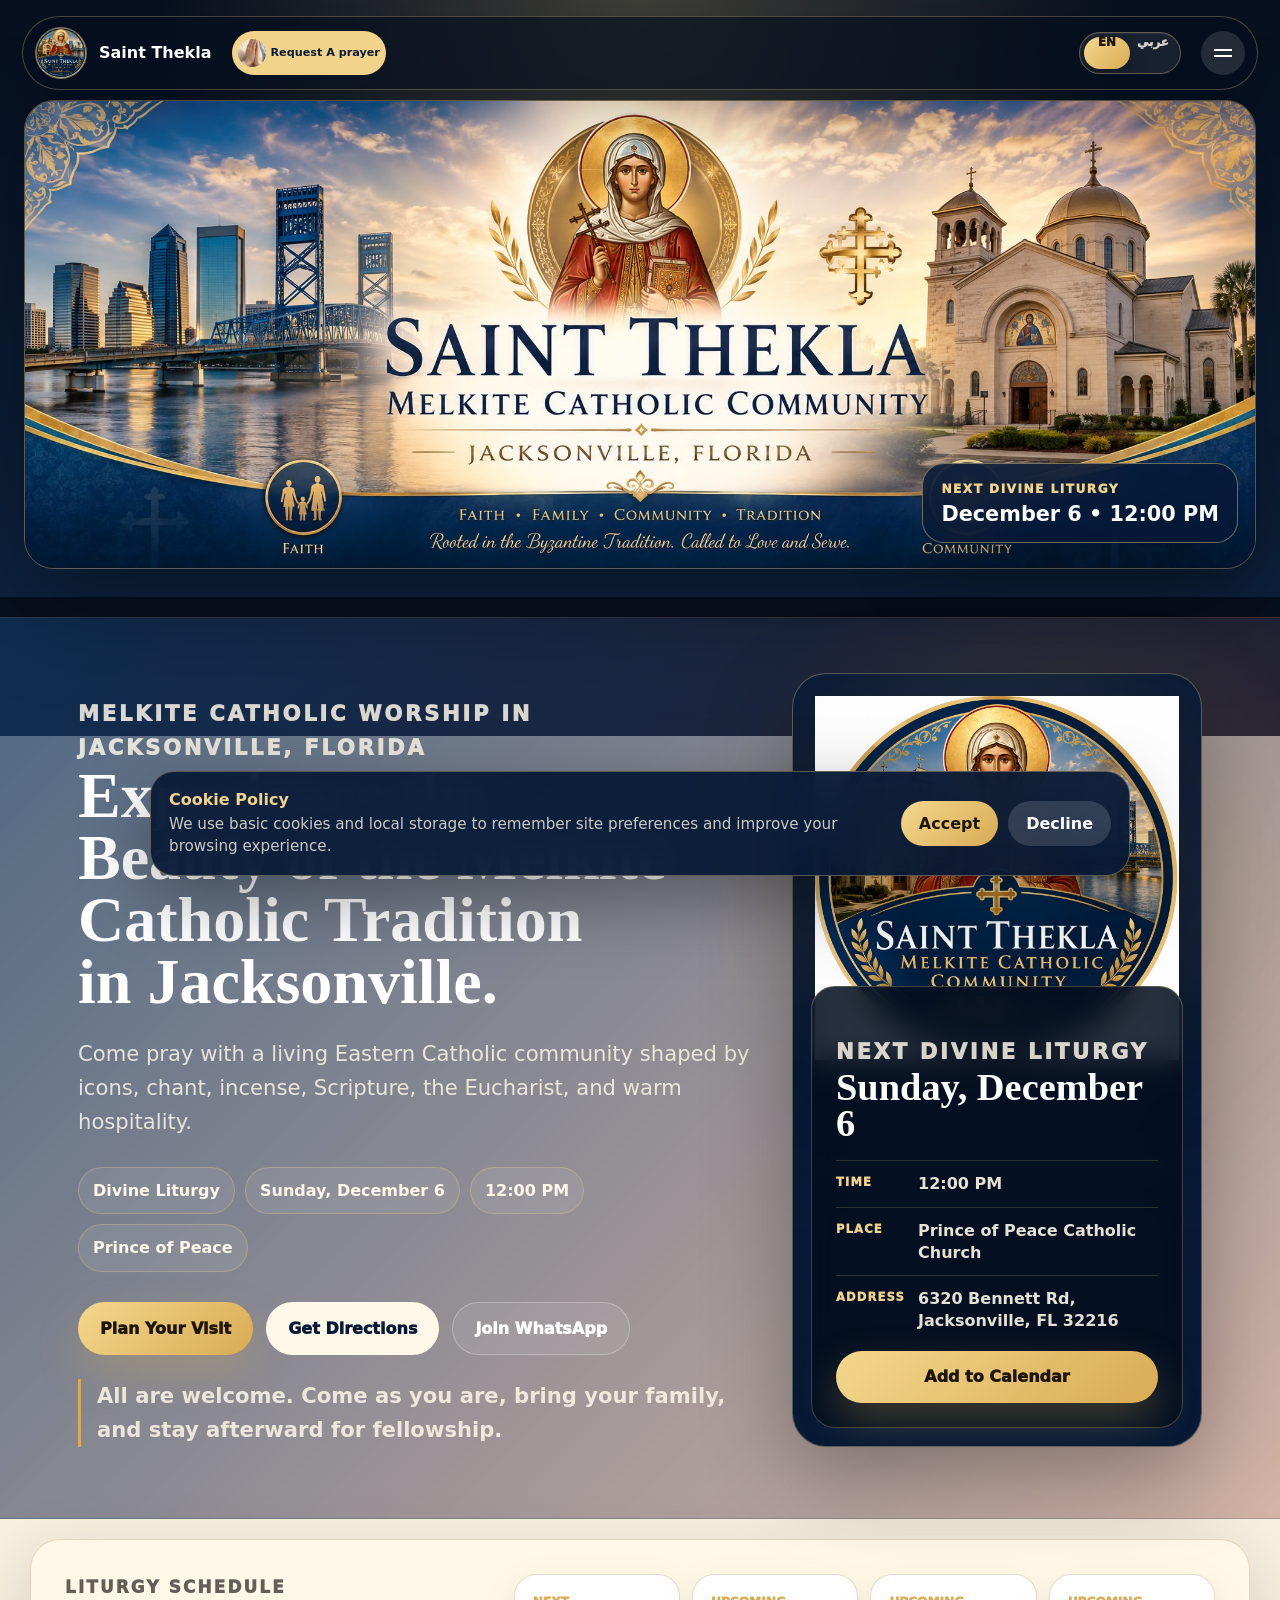
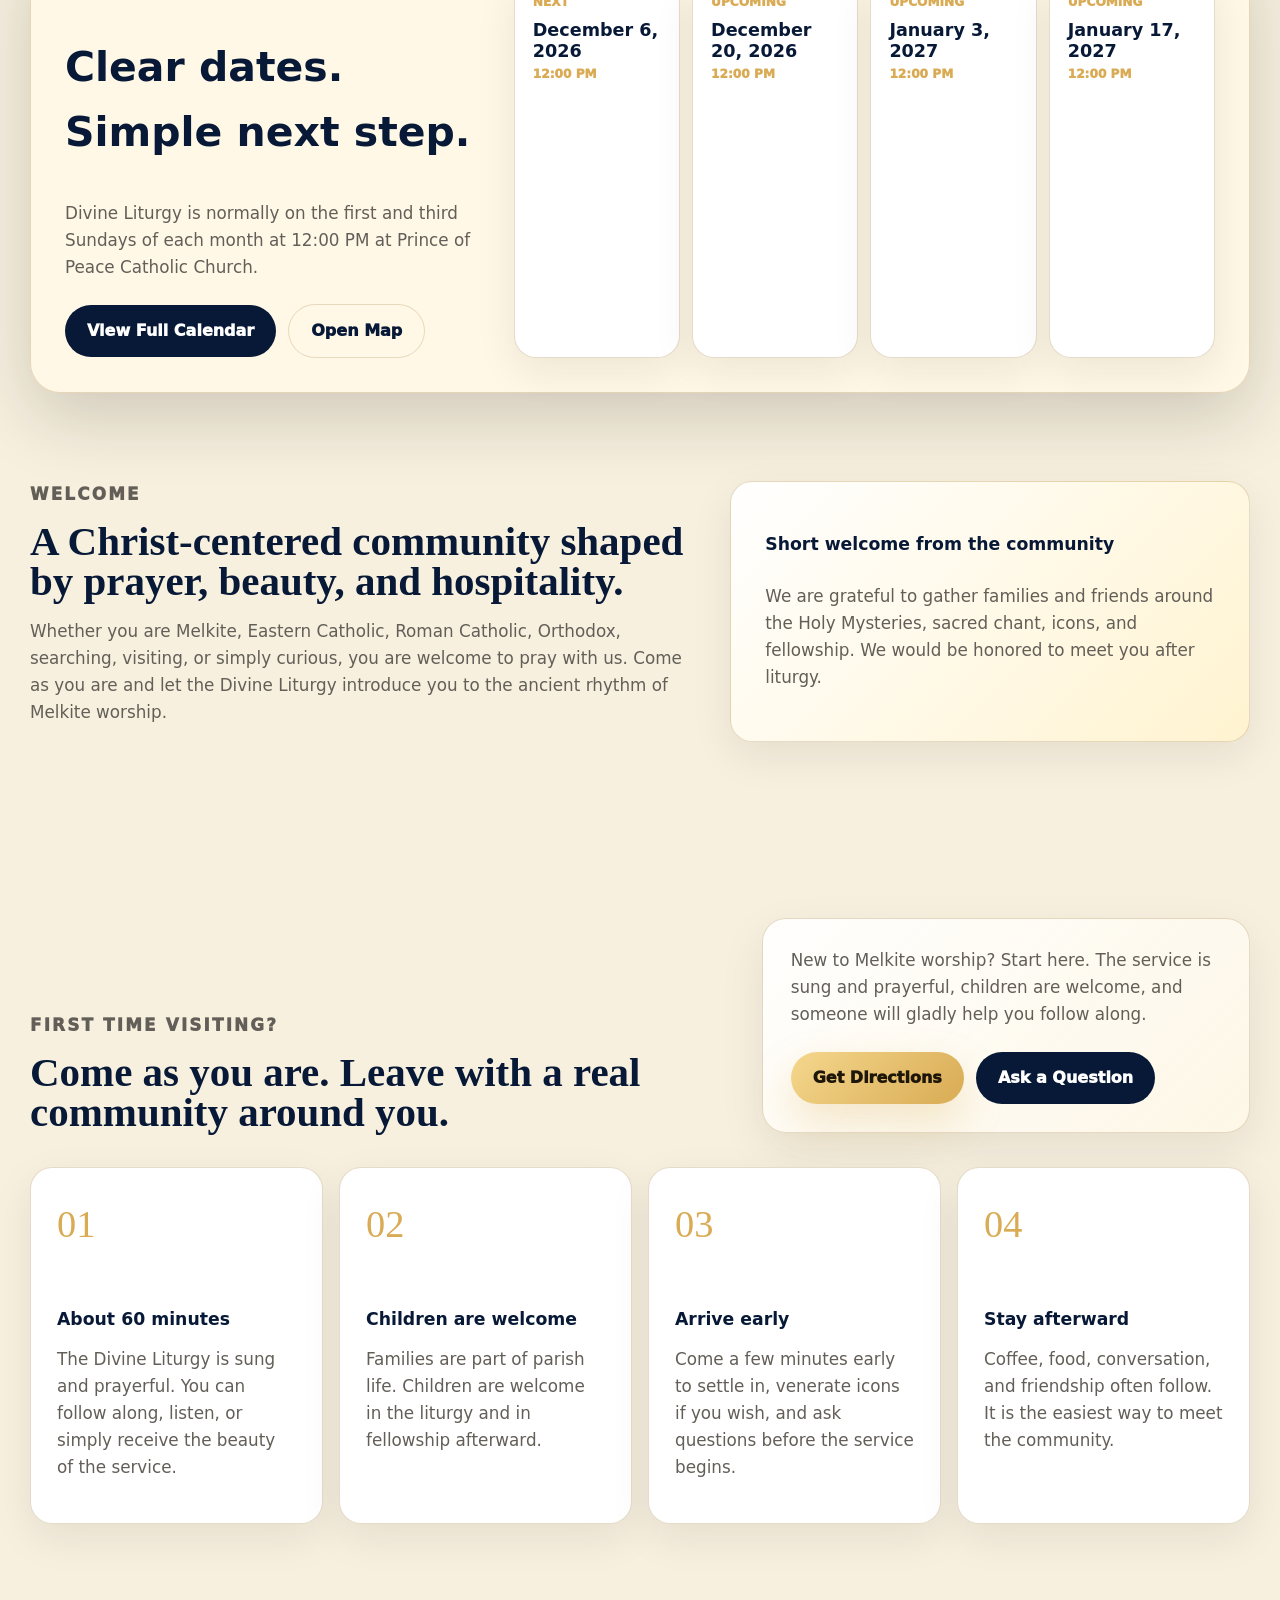
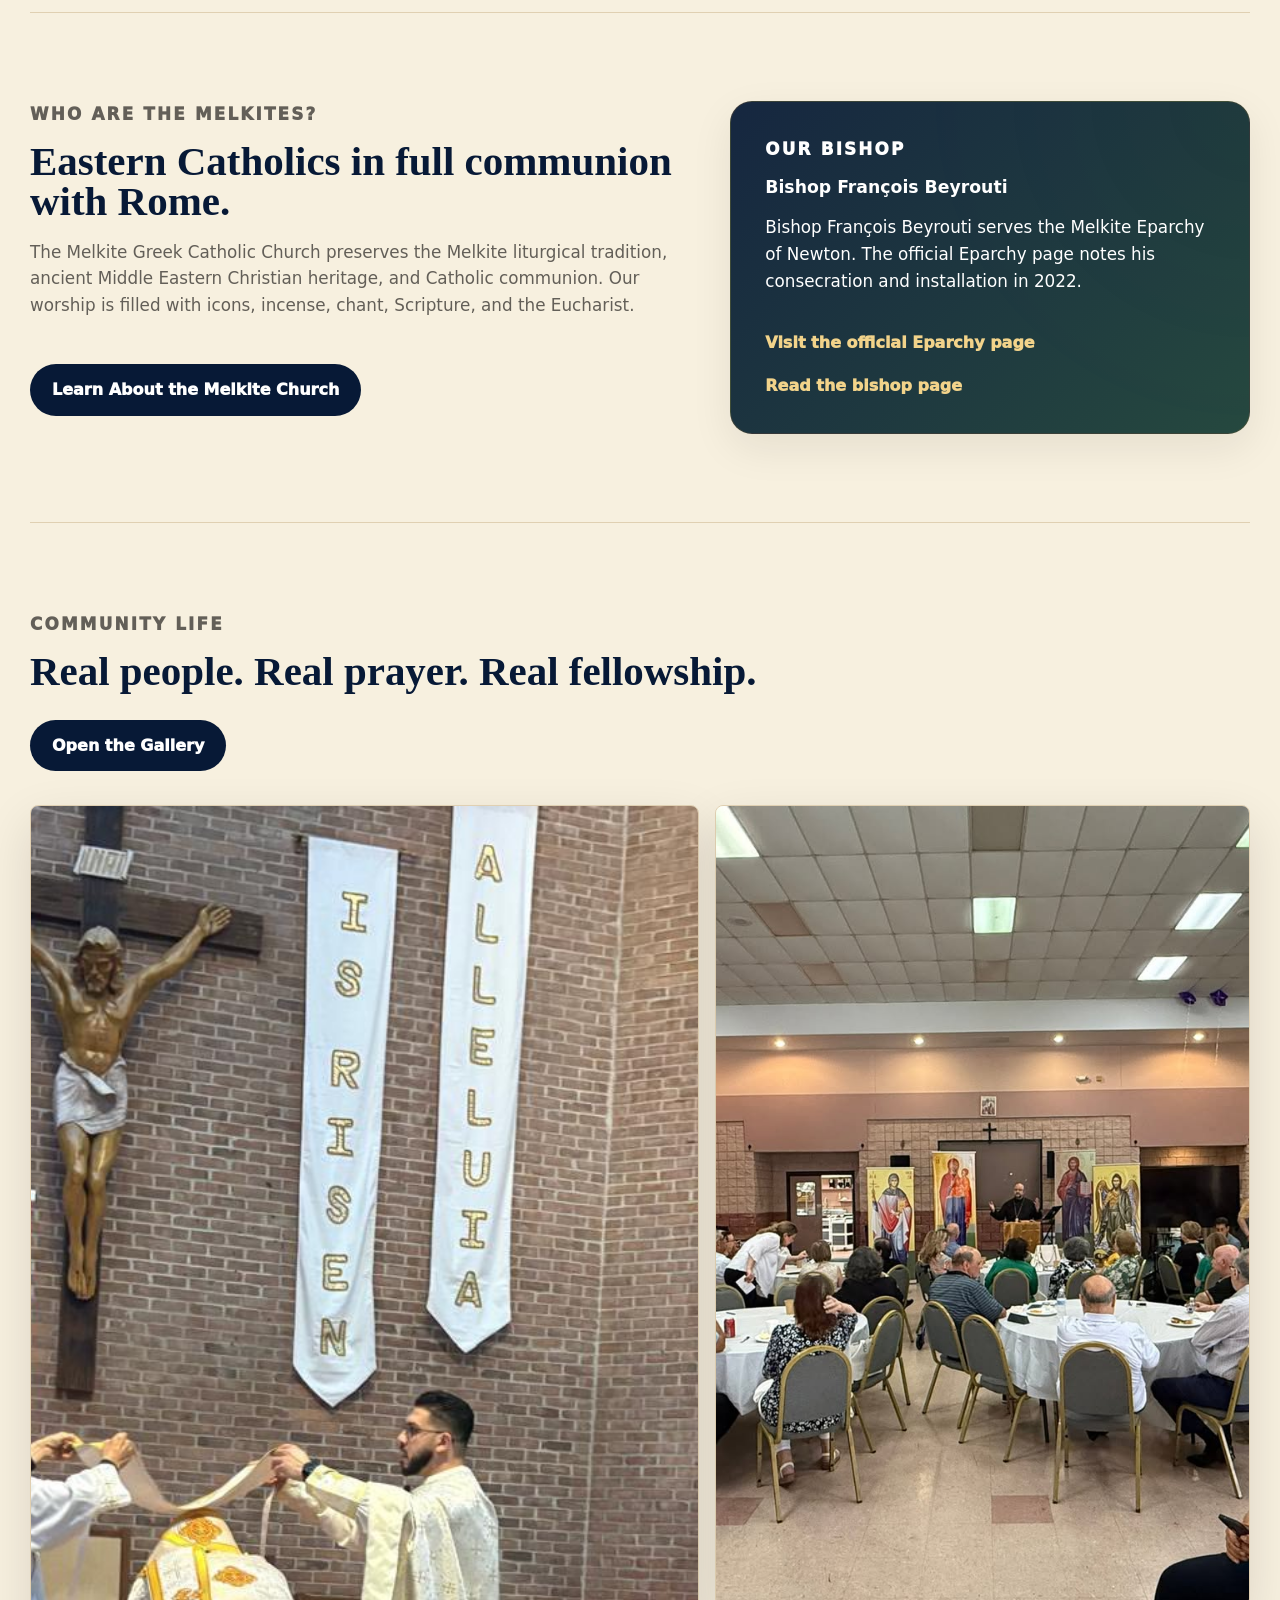
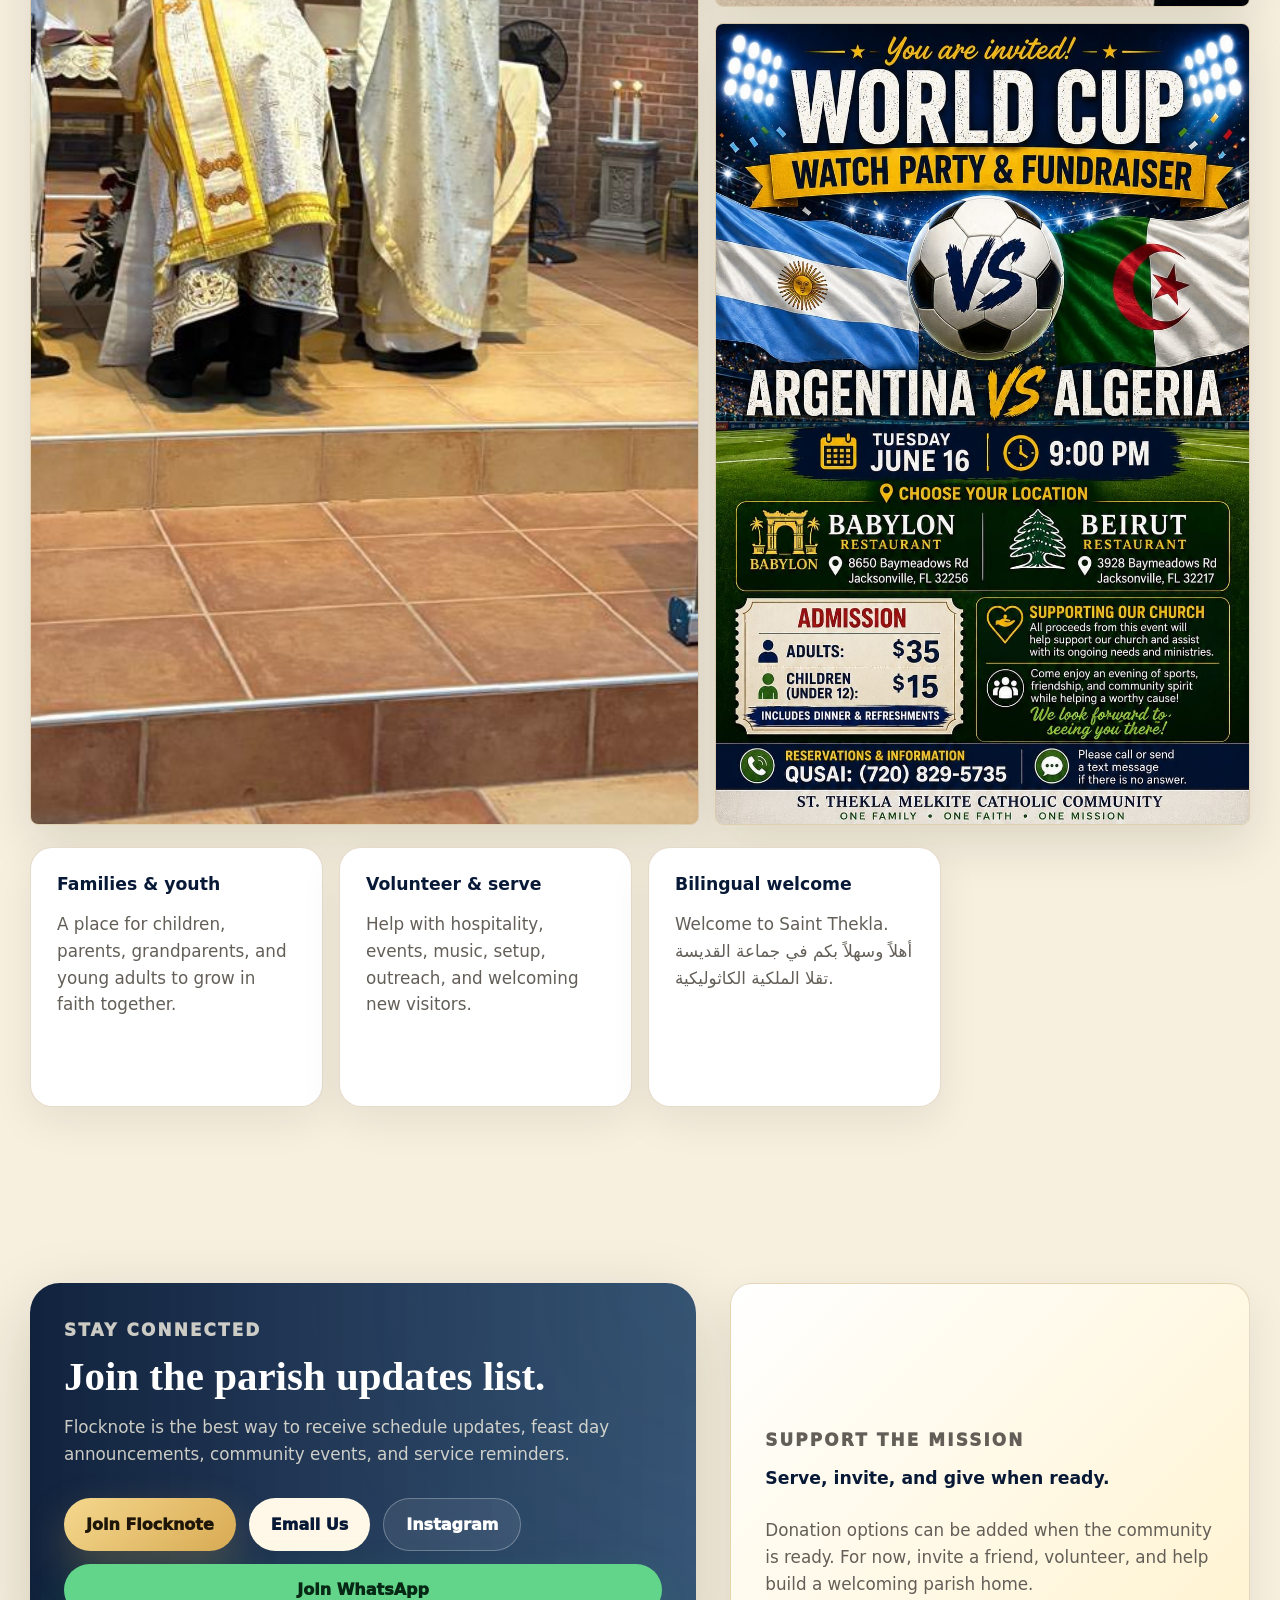
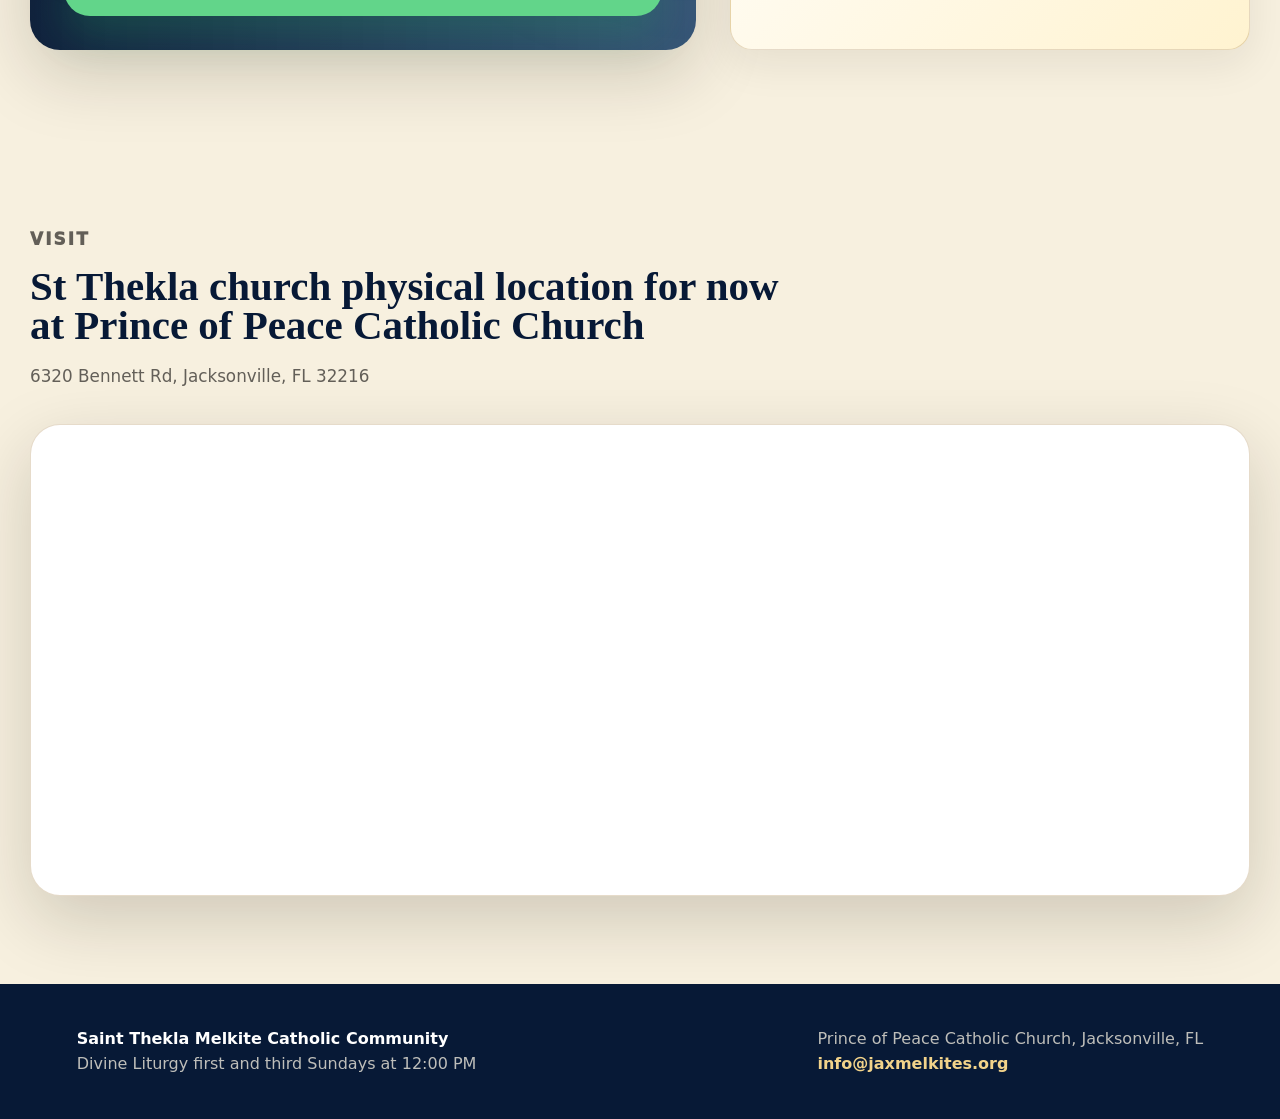
<file: index.html>
<!doctype html>
<html lang="en">
  <head>
    <meta charset="UTF-8" />
    <meta name="viewport" content="width=device-width, initial-scale=1.0" />
    <title>Saint Thekla Melkite Catholic Community | Melkite Catholic Church in Jacksonville, FL</title>
    <meta
      name="description"
      content="Saint Thekla Melkite Catholic Community is a Melkite Catholic community in Jacksonville, Florida. Join Divine Liturgy on the first and third Sundays of each month at 12:00 PM."
    />
    <link rel="icon" type="image/jpeg" href="./assets/hero-emblem.jpg?v=4" />
    <link rel="apple-touch-icon" href="./assets/hero-emblem.jpg?v=4" />
    <link rel="stylesheet" href="./styles.css" />
  </head>
  <body>
    <header class="site-header" data-header>
      <a class="brand" href="#home" aria-label="Saint Thekla Melkite Catholic Community home">
        <img src="./assets/hero-emblem.jpg" alt="Saint Thekla Melkite Catholic Community emblem" />
        <span>Saint Thekla</span>
      </a>
      <a class="prayer-link" href="/requestprayer" aria-label="Request A prayer" title="Request A prayer">
        <img class="prayer-link-image" src="./assets/prayer-hands.jpeg" alt="" width="36" height="36" />
        <span class="prayer-link-label">Request A prayer</span>
      </a>
      <button class="menu-toggle" type="button" aria-label="Open navigation" aria-expanded="false" data-menu-toggle>
        <span></span>
        <span></span>
      </button>
      <nav class="main-nav" data-nav>
        <a href="./calendar.html">Calendar</a>
        <a href="#first-time">First Time?</a>
        <a href="./bulletins.html">Bulletins</a>
        <a href="./bishop.html">Bishop</a>
        <a href="./gallery.html">Gallery</a>
        <a href="#connect">Connect</a>
        <a href="#visit">Visit</a>
        <a
          class="whatsapp-link"
          href="https://chat.whatsapp.com/I6FyS9nunFM1bxBYqRGiij"
          target="_blank"
          rel="noopener noreferrer"
          aria-label="Join our WhatsApp community"
        >Join WhatsApp</a>
      </nav>
    </header>

    <main id="home">
      <section class="top-banner cinematic-banner" aria-label="Saint Thekla Melkite Catholic Community banner">
        <img src="./assets/header-banner.jpg" alt="Saint Thekla Melkite Catholic Community in Jacksonville, Florida" />
        <div class="banner-callout" aria-label="Next Divine Liturgy">
          <span data-next-liturgy-label>Next Divine Liturgy</span>
          <strong data-next-liturgy-short>August 2 • 12:00 PM</strong>
        </div>
      </section>

      <section class="hero cinematic-hero">
        <div class="hero-copy">
          <p class="eyebrow">Melkite Catholic worship in Jacksonville, Florida</p>
          <h1>Experience the Beauty of the Melkite Catholic Tradition in Jacksonville.</h1>
          <p>
            Come pray with a living Eastern Catholic community shaped by icons, chant, incense, Scripture, the Eucharist, and warm hospitality.
          </p>
          <div class="quick-facts" aria-label="Divine Liturgy quick facts">
            <span>Divine Liturgy</span>
            <span data-next-liturgy-day>Sunday, August 2</span>
            <span>12:00 PM</span>
            <span>Prince of Peace</span>
          </div>
          <div class="hero-actions">
            <a class="button primary" href="#first-time">Plan Your Visit</a>
            <a class="button light" href="https://www.google.com/maps/search/?api=1&query=Prince%20of%20Peace%20Catholic%20Church%206320%20Bennett%20Rd%20Jacksonville%20FL%2032216" target="_blank" rel="noopener noreferrer">Get Directions</a>
            <a class="button outline" href="https://chat.whatsapp.com/I6FyS9nunFM1bxBYqRGiij" target="_blank" rel="noopener noreferrer">Join WhatsApp</a>
          </div>
          <p class="hero-assurance">All are welcome. Come as you are, bring your family, and stay afterward for fellowship.</p>
        </div>
        <aside class="hero-spotlight" aria-label="Next Divine Liturgy details">
          <img src="./assets/hero-emblem.jpg" alt="Saint Thekla Melkite Catholic Community icon emblem" />
          <div class="next-liturgy-card">
            <p class="eyebrow">Next Divine Liturgy</p>
            <h2 data-next-liturgy-day>Sunday, August 2</h2>
            <dl>
              <div>
                <dt>Time</dt>
                <dd>12:00 PM</dd>
              </div>
              <div>
                <dt>Place</dt>
                <dd>Prince of Peace Catholic Church</dd>
              </div>
              <div>
                <dt>Address</dt>
                <dd>6320 Bennett Rd, Jacksonville, FL 32216</dd>
              </div>
            </dl>
            <a class="button primary" data-next-liturgy-calendar href="https://calendar.google.com/calendar/render?action=TEMPLATE&text=Saint%20Thekla%20Divine%20Liturgy&dates=20260802T120000/20260802T130000&ctz=America%2FNew_York&details=Melkite%20Catholic%20Divine%20Liturgy%20with%20Saint%20Thekla%20Melkite%20Catholic%20Community.&location=Prince%20of%20Peace%20Catholic%20Church%2C%206320%20Bennett%20Rd%2C%20Jacksonville%2C%20FL%2032216" target="_blank" rel="noopener noreferrer">Add to Calendar</a>
          </div>
        </aside>
      </section>

      <section class="schedule-card" id="schedule">
        <div>
          <p class="eyebrow">Liturgy Schedule</p>
          <h2>Clear dates. Simple next step.</h2>
          <p>Divine Liturgy is normally on the first and third Sundays of each month at 12:00 PM at Prince of Peace Catholic Church.</p>
          <div class="schedule-actions">
            <a class="button dark compact-button" href="./calendar.html">View Full Calendar</a>
            <a class="button cream compact-button" href="https://www.google.com/maps/search/?api=1&query=Prince%20of%20Peace%20Catholic%20Church%206320%20Bennett%20Rd%20Jacksonville%20FL%2032216" target="_blank" rel="noopener noreferrer">Open Map</a>
          </div>
        </div>
        <div class="date-list" data-upcoming-liturgies data-count="4" aria-label="Upcoming Divine Liturgy dates">
          <article>
            <span>Next</span>
            <strong>August 2, 2026</strong>
            <small>12:00 PM</small>
          </article>
          <article>
            <span>Upcoming</span>
            <strong>August 16, 2026</strong>
            <small>12:00 PM</small>
          </article>
          <article>
            <span>Upcoming</span>
            <strong>September 6, 2026</strong>
            <small>12:00 PM</small>
          </article>
          <article>
            <span>Upcoming</span>
            <strong>September 20, 2026</strong>
            <small>12:00 PM</small>
          </article>
        </div>
      </section>

      <section class="welcome-section">
        <div class="section-copy">
          <p class="eyebrow">Welcome</p>
          <h2>A Christ-centered community shaped by prayer, beauty, and hospitality.</h2>
          <p>
            Whether you are Melkite, Eastern Catholic, Roman Catholic, Orthodox, searching, visiting, or simply curious, you are welcome to pray with us. Come as you are and let the Divine Liturgy introduce you to the ancient rhythm of Melkite worship.
          </p>
        </div>
        <div class="welcome-note">
          <h3>Short welcome from the community</h3>
          <p>
            We are grateful to gather families and friends around the Holy Mysteries, sacred chant, icons, and fellowship. We would be honored to meet you after liturgy.
          </p>
        </div>
      </section>

      <section class="first-time" id="first-time">
        <div class="first-time-lead">
          <div class="section-heading">
            <p class="eyebrow">First Time Visiting?</p>
            <h2>Come as you are. Leave with a real community around you.</h2>
          </div>
          <div class="visitor-path">
            <p>New to Melkite worship? Start here. The service is sung and prayerful, children are welcome, and someone will gladly help you follow along.</p>
            <div class="visitor-actions">
              <a class="button primary" href="https://www.google.com/maps/search/?api=1&query=Prince%20of%20Peace%20Catholic%20Church%206320%20Bennett%20Rd%20Jacksonville%20FL%2032216" target="_blank" rel="noopener noreferrer">Get Directions</a>
              <a class="button dark" href="mailto:info@jaxmelkites.org">Ask a Question</a>
            </div>
          </div>
        </div>
        <div class="expect-grid">
          <article>
            <span>01</span>
            <h3>About 60 minutes</h3>
            <p>The Divine Liturgy is sung and prayerful. You can follow along, listen, or simply receive the beauty of the service.</p>
          </article>
          <article>
            <span>02</span>
            <h3>Children are welcome</h3>
            <p>Families are part of parish life. Children are welcome in the liturgy and in fellowship afterward.</p>
          </article>
          <article>
            <span>03</span>
            <h3>Arrive early</h3>
            <p>Come a few minutes early to settle in, venerate icons if you wish, and ask questions before the service begins.</p>
          </article>
          <article>
            <span>04</span>
            <h3>Stay afterward</h3>
            <p>Coffee, food, conversation, and friendship often follow. It is the easiest way to meet the community.</p>
          </article>
        </div>
      </section>

      <section class="melkite-section" id="melkites">
        <div class="section-copy">
          <p class="eyebrow">Who Are the Melkites?</p>
          <h2>Eastern Catholics in full communion with Rome.</h2>
          <p>
            The Melkite Greek Catholic Church preserves the Melkite liturgical tradition, ancient Middle Eastern Christian heritage, and Catholic communion. Our worship is filled with icons, incense, chant, Scripture, and the Eucharist.
          </p>
          <a class="button dark" href="https://melkite.org/about" target="_blank" rel="noopener noreferrer">Learn About the Melkite Church</a>
        </div>
        <div class="bishop-short">
          <p class="eyebrow">Our Bishop</p>
          <h3>Bishop François Beyrouti</h3>
          <p>
            Bishop François Beyrouti serves the Melkite Eparchy of Newton. The official Eparchy page notes his consecration and installation in 2022.
          </p>
          <a href="https://melkite.org/our-bishop-2" target="_blank" rel="noopener noreferrer">Visit the official Eparchy page</a>
          <a href="./bishop.html">Read the bishop page</a>
        </div>
      </section>

      <section class="community-section">
        <div class="section-heading">
          <p class="eyebrow">Community Life</p>
          <h2>Real people. Real prayer. Real fellowship.</h2>
          <a class="button dark compact-button" href="./gallery.html">Open the Gallery</a>
        </div>
        <div class="community-showcase" aria-label="Saint Thekla community photos">
          <img src="./assets/facebook-gallery/1313553120891350.jpg" alt="Saint Thekla community gathering" />
          <img src="./assets/facebook-gallery/1313555674224428.jpg" alt="Saint Thekla liturgy and fellowship" />
          <img src="./assets/facebook-gallery/1317263857186943.jpg" alt="Saint Thekla community life" />
        </div>
        <div class="community-grid">
          <article>
            <h3>Families & youth</h3>
            <p>A place for children, parents, grandparents, and young adults to grow in faith together.</p>
          </article>
          <article>
            <h3>Volunteer & serve</h3>
            <p>Help with hospitality, events, music, setup, outreach, and welcoming new visitors.</p>
          </article>
          <article>
            <h3>Bilingual welcome</h3>
            <p>Welcome to Saint Thekla. أهلاً وسهلاً بكم في جماعة القديسة تقلا الملكية الكاثوليكية.</p>
          </article>
        </div>
      </section>

      <section class="connect-section" id="connect">
        <div class="connect-card">
          <p class="eyebrow">Stay Connected</p>
          <h2>Join the parish updates list.</h2>
          <p>Flocknote is the best way to receive schedule updates, feast day announcements, community events, and service reminders.</p>
          <div class="hero-actions">
            <a class="button primary" href="https://jacksonvillemelk.flocknote.com/home" target="_blank" rel="noopener noreferrer">Join Flocknote</a>
            <a class="button light" href="mailto:info@jaxmelkites.org">Email Us</a>
            <a class="button outline" href="https://www.instagram.com/jaxmelkites/" target="_blank" rel="noopener noreferrer">Instagram</a>
            <a
              class="button whatsapp-button"
              href="https://chat.whatsapp.com/I6FyS9nunFM1bxBYqRGiij"
              target="_blank"
              rel="noopener noreferrer"
              aria-label="Join our WhatsApp community"
            >Join WhatsApp</a>
          </div>
        </div>
        <div class="support-card">
          <p class="eyebrow">Support the Mission</p>
          <h3>Serve, invite, and give when ready.</h3>
          <p>Donation options can be added when the community is ready. For now, invite a friend, volunteer, and help build a welcoming parish home.</p>
        </div>
      </section>

      <section class="visit-section" id="visit">
        <div class="section-heading">
          <p class="eyebrow">Visit</p>
          <h2>St Thekla church physical location for now at Prince of Peace Catholic Church</h2>
          <p>6320 Bennett Rd, Jacksonville, FL 32216</p>
        </div>
        <div class="map-frame">
          <iframe
            title="Map to Prince of Peace Catholic Church"
            loading="lazy"
            src="https://www.google.com/maps?q=Prince%20of%20Peace%20Catholic%20Church%206320%20Bennett%20Rd%20Jacksonville%20FL%2032216&output=embed"
          ></iframe>
        </div>
      </section>
    </main>

    <footer class="site-footer">
      <div>
        <strong>Saint Thekla Melkite Catholic Community</strong>
        <span>Divine Liturgy first and third Sundays at 12:00 PM</span>
      </div>
      <div>
        <span>Prince of Peace Catholic Church, Jacksonville, FL</span>
        <a href="mailto:info@jaxmelkites.org">info@jaxmelkites.org</a>
      </div>
    </footer>

    <button class="back-to-top" type="button" aria-label="Back to top" data-top>↑</button>
    <script src="./script.js"></script>
  </body>
</html>
</file>
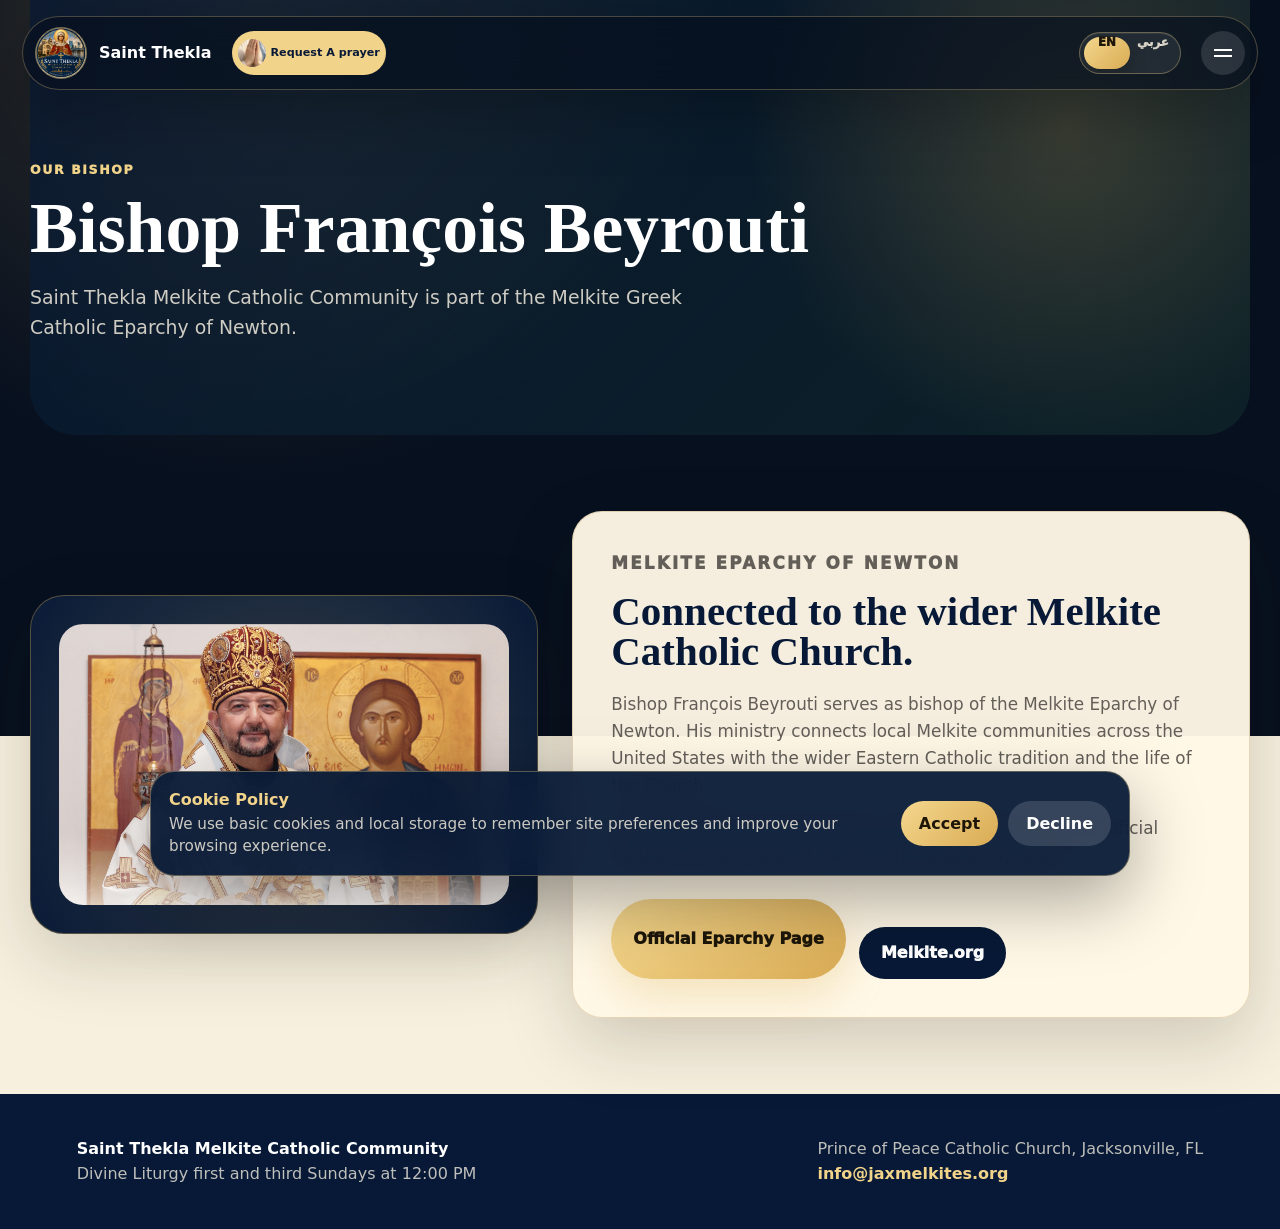
<file: bishop.html>
<!doctype html>
<html lang="en">
  <head>
    <meta charset="UTF-8" />
    <meta name="viewport" content="width=device-width, initial-scale=1.0" />
    <title>Our Bishop | Saint Thekla Melkite Catholic Community</title>
    <meta
      name="description"
      content="Learn about Bishop François Beyrouti and the Melkite Eparchy of Newton through Saint Thekla Melkite Catholic Community."
    />
    <link rel="icon" type="image/jpeg" href="./assets/hero-emblem.jpg?v=4" />
    <link rel="apple-touch-icon" href="./assets/hero-emblem.jpg?v=4" />
    <link rel="stylesheet" href="./styles.css" />
  </head>
  <body>
    <header class="site-header" data-header>
      <a class="brand" href="./index.html" aria-label="Saint Thekla Melkite Catholic Community home">
        <img src="./assets/hero-emblem.jpg" alt="Saint Thekla Melkite Catholic Community emblem" />
        <span>Saint Thekla</span>
      </a>
      <a class="prayer-link" href="/requestprayer" aria-label="Request A prayer" title="Request A prayer">
        <img class="prayer-link-image" src="./assets/prayer-hands.jpeg" alt="" width="36" height="36" />
        <span class="prayer-link-label">Request A prayer</span>
      </a>
      <button class="menu-toggle" type="button" aria-label="Open navigation" aria-expanded="false" data-menu-toggle>
        <span></span>
        <span></span>
      </button>
      <nav class="main-nav" data-nav>
        <a href="./index.html">Home</a>
        <a href="./calendar.html">Calendar</a>
        <a href="./bulletins.html">Bulletins</a>
        <a href="./bishop.html">Bishop</a>
        <a href="./gallery.html">Gallery</a>
        <a href="./index.html#visit">Visit</a>
        <a
          class="whatsapp-link"
          href="https://chat.whatsapp.com/I6FyS9nunFM1bxBYqRGiij"
          target="_blank"
          rel="noopener noreferrer"
          aria-label="Join our WhatsApp community"
        >Join WhatsApp</a>
      </nav>
    </header>

    <main>
      <section class="subpage-hero bishop-page-hero">
        <p class="eyebrow">Our Bishop</p>
        <h1>Bishop François Beyrouti</h1>
        <p>Saint Thekla Melkite Catholic Community is part of the Melkite Greek Catholic Eparchy of Newton.</p>
      </section>

      <section class="bishop-detail">
        <div class="bishop-emblem-card">
          <img src="./assets/bishop-francois-beyrouti.png" alt="Bishop François Beyrouti in vestments before icons" />
        </div>
        <div class="bishop-detail-copy">
          <p class="eyebrow">Melkite Eparchy of Newton</p>
          <h2>Connected to the wider Melkite Catholic Church.</h2>
          <p>
            Bishop François Beyrouti serves as bishop of the Melkite Eparchy of Newton. His ministry connects local Melkite communities across the United States with the wider Eastern Catholic tradition and the life of the Church.
          </p>
          <p>
            For the authoritative biography, pastoral information, and official updates, visitors should use the official Eparchy page.
          </p>
          <div class="hero-actions">
            <a class="button primary" href="https://melkite.org/our-bishop-2" target="_blank" rel="noopener noreferrer">Official Eparchy Page</a>
            <a class="button dark" href="https://melkite.org" target="_blank" rel="noopener noreferrer">Melkite.org</a>
          </div>
        </div>
      </section>
    </main>

    <footer class="site-footer">
      <div>
        <strong>Saint Thekla Melkite Catholic Community</strong>
        <span>Divine Liturgy first and third Sundays at 12:00 PM</span>
      </div>
      <div>
        <span>Prince of Peace Catholic Church, Jacksonville, FL</span>
        <a href="mailto:info@jaxmelkites.org">info@jaxmelkites.org</a>
      </div>
    </footer>
    <button class="back-to-top" type="button" aria-label="Back to top" data-top>↑</button>
    <script src="./script.js"></script>
  </body>
</html>
</file>
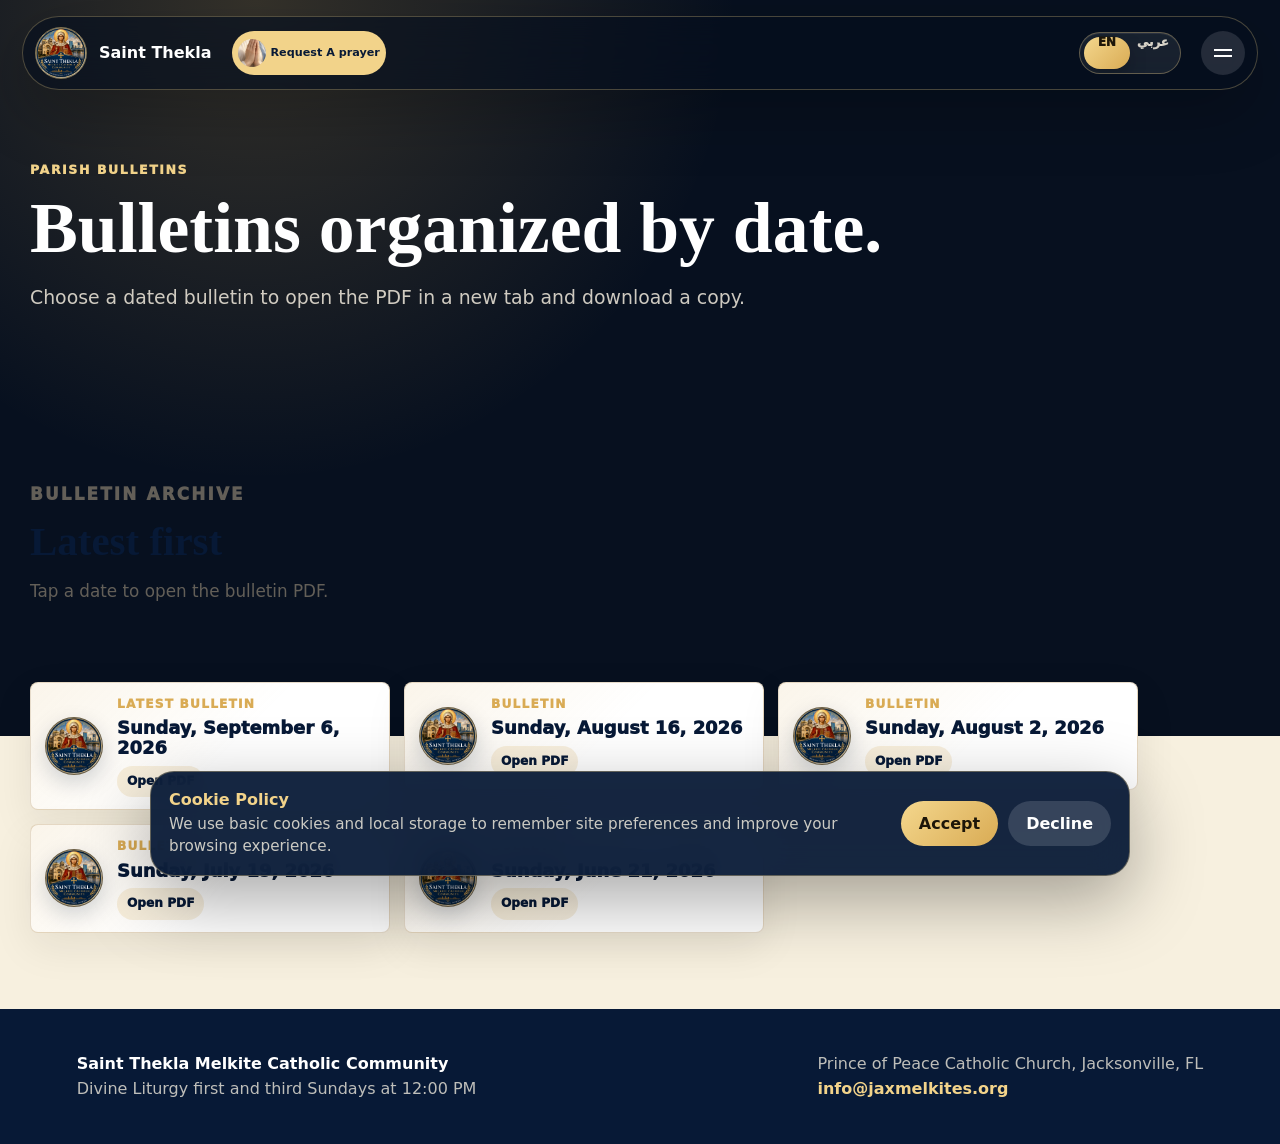
<file: bulletins.html>
<!doctype html>
<html lang="en">
  <head>
    <meta charset="UTF-8" />
    <meta name="viewport" content="width=device-width, initial-scale=1.0" />
    <title>Bulletins | Saint Thekla Melkite Catholic Community</title>
    <meta
      name="description"
      content="Read and download Saint Thekla Melkite Catholic Community bulletins by date."
    />
    <link rel="icon" type="image/jpeg" href="./assets/hero-emblem.jpg?v=4" />
    <link rel="apple-touch-icon" href="./assets/hero-emblem.jpg?v=4" />
    <link rel="stylesheet" href="./styles.css" />
  </head>
  <body>
    <header class="site-header" data-header>
      <a class="brand" href="./index.html" aria-label="Saint Thekla Melkite Catholic Community home">
        <img src="./assets/hero-emblem.jpg" alt="Saint Thekla Melkite Catholic Community emblem" />
        <span>Saint Thekla</span>
      </a>
      <a class="prayer-link" href="/requestprayer" aria-label="Request A prayer" title="Request A prayer">
        <img class="prayer-link-image" src="./assets/prayer-hands.jpeg" alt="" width="36" height="36" />
        <span class="prayer-link-label">Request A prayer</span>
      </a>
      <button class="menu-toggle" type="button" aria-label="Open navigation" aria-expanded="false" data-menu-toggle>
        <span></span>
        <span></span>
      </button>
      <nav class="main-nav" data-nav>
        <a href="./index.html">Home</a>
        <a href="./calendar.html">Calendar</a>
        <a href="./bulletins.html">Bulletins</a>
        <a href="./bishop.html">Bishop</a>
        <a href="./gallery.html">Gallery</a>
        <a href="./index.html#visit">Visit</a>
        <a
          class="whatsapp-link"
          href="https://chat.whatsapp.com/I6FyS9nunFM1bxBYqRGiij"
          target="_blank"
          rel="noopener noreferrer"
          aria-label="Join our WhatsApp community"
        >Join WhatsApp</a>
      </nav>
    </header>

    <main>
      <section class="subpage-hero bulletins-hero">
        <p class="eyebrow">Parish Bulletins</p>
        <h1>Bulletins organized by date.</h1>
        <p>Choose a dated bulletin to open the PDF in a new tab and download a copy.</p>
      </section>

      <section class="bulletins-page-section" data-bulletins-page>
        <div class="bulletins-index">
          <div class="section-heading">
            <p class="eyebrow">Bulletin Archive</p>
            <h2>Latest first</h2>
            <p>Tap a date to open the bulletin PDF.</p>
          </div>
          <div class="bulletins-list" data-bulletins-list aria-label="Bulletin list">
            <article class="bulletin-empty">
              <h3>No bulletins have been added yet.</h3>
              <p>Add PDFs to <code>assets/bulletins/</code> and register them in <code>bulletins/data/bulletins.json</code>.</p>
            </article>
          </div>
        </div>
      </section>
    </main>

    <footer class="site-footer">
      <div>
        <strong>Saint Thekla Melkite Catholic Community</strong>
        <span>Divine Liturgy first and third Sundays at 12:00 PM</span>
      </div>
      <div>
        <span>Prince of Peace Catholic Church, Jacksonville, FL</span>
        <a href="mailto:info@jaxmelkites.org">info@jaxmelkites.org</a>
      </div>
    </footer>
    <button class="back-to-top" type="button" aria-label="Back to top" data-top>↑</button>
    <script src="./script.js"></script>
    <script src="./bulletins.js"></script>
  </body>
</html>
</file>
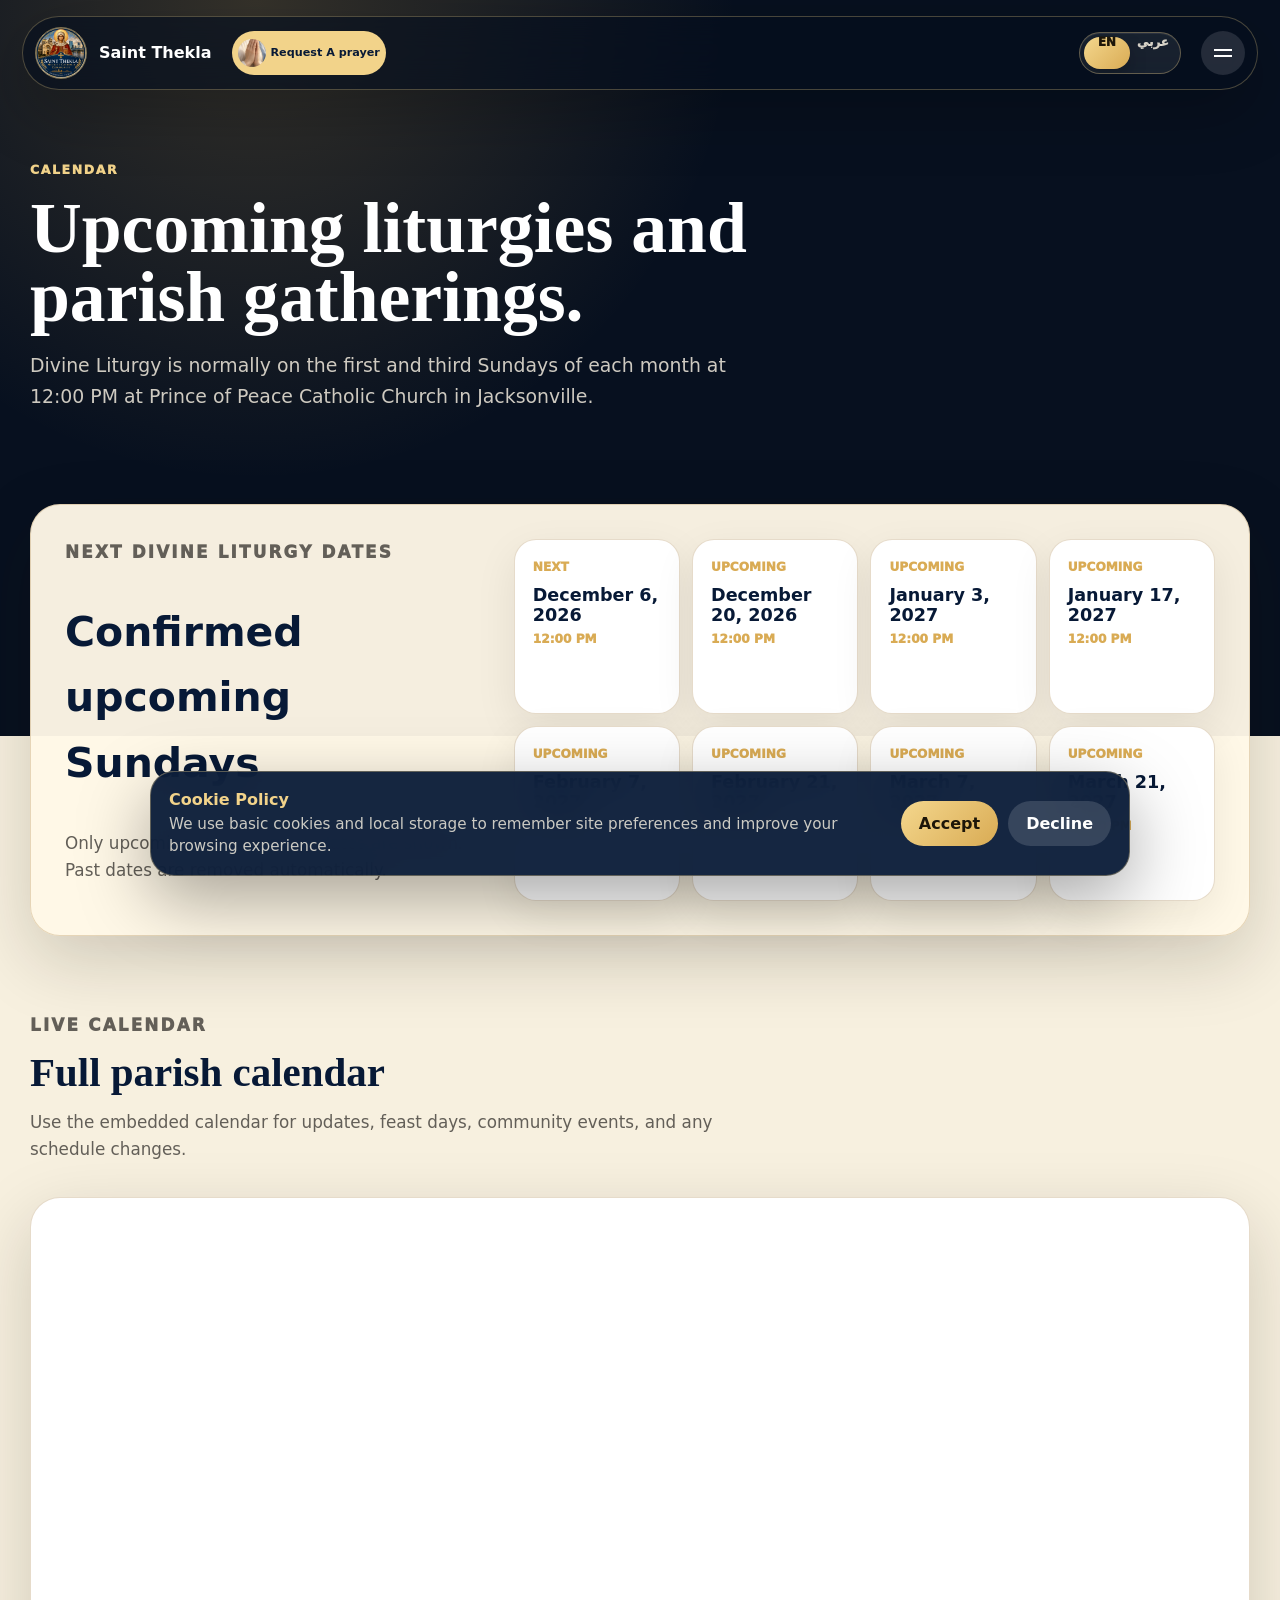
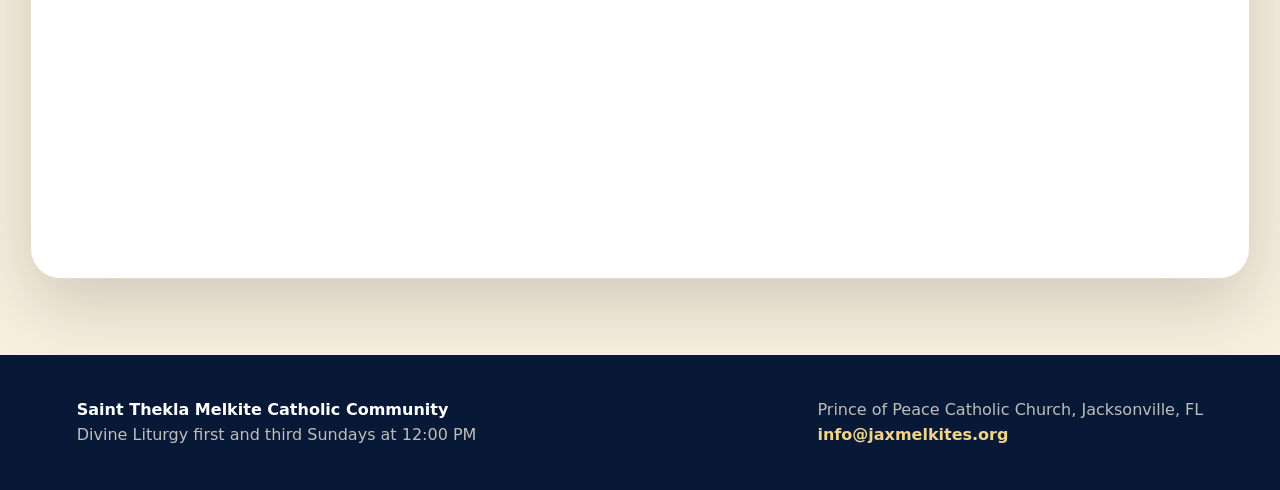
<file: calendar.html>
<!doctype html>
<html lang="en">
  <head>
    <meta charset="UTF-8" />
    <meta name="viewport" content="width=device-width, initial-scale=1.0" />
    <title>Calendar | Saint Thekla Melkite Catholic Community</title>
    <meta
      name="description"
      content="Calendar for Saint Thekla Melkite Catholic Community in Jacksonville, Florida, including upcoming Divine Liturgy dates."
    />
    <link rel="icon" type="image/jpeg" href="./assets/hero-emblem.jpg?v=4" />
    <link rel="apple-touch-icon" href="./assets/hero-emblem.jpg?v=4" />
    <link rel="stylesheet" href="./styles.css" />
  </head>
  <body>
    <header class="site-header" data-header>
      <a class="brand" href="./index.html" aria-label="Saint Thekla Melkite Catholic Community home">
        <img src="./assets/hero-emblem.jpg" alt="Saint Thekla Melkite Catholic Community emblem" />
        <span>Saint Thekla</span>
      </a>
      <a class="prayer-link" href="/requestprayer" aria-label="Request A prayer" title="Request A prayer">
        <img class="prayer-link-image" src="./assets/prayer-hands.jpeg" alt="" width="36" height="36" />
        <span class="prayer-link-label">Request A prayer</span>
      </a>
      <button class="menu-toggle" type="button" aria-label="Open navigation" aria-expanded="false" data-menu-toggle>
        <span></span>
        <span></span>
      </button>
      <nav class="main-nav" data-nav>
        <a href="./index.html">Home</a>
        <a href="./calendar.html">Calendar</a>
        <a href="./bulletins.html">Bulletins</a>
        <a href="./bishop.html">Bishop</a>
        <a href="./gallery.html">Gallery</a>
        <a href="./index.html#visit">Visit</a>
        <a
          class="whatsapp-link"
          href="https://chat.whatsapp.com/I6FyS9nunFM1bxBYqRGiij"
          target="_blank"
          rel="noopener noreferrer"
          aria-label="Join our WhatsApp community"
        >Join WhatsApp</a>
      </nav>
    </header>

    <main>
      <section class="subpage-hero">
        <p class="eyebrow">Calendar</p>
        <h1>Upcoming liturgies and parish gatherings.</h1>
        <p>Divine Liturgy is normally on the first and third Sundays of each month at 12:00 PM at Prince of Peace Catholic Church in Jacksonville.</p>
      </section>

      <section class="schedule-card page-card">
        <div>
          <p class="eyebrow">Next Divine Liturgy Dates</p>
          <h2>Confirmed upcoming Sundays</h2>
          <p>Only upcoming Divine Liturgy dates are shown. Past dates are removed automatically.</p>
        </div>
        <div class="date-list wide-dates" data-upcoming-liturgies data-count="8" aria-label="Upcoming Divine Liturgy dates">
          <article><span>Next</span><strong>August 2, 2026</strong><small>12:00 PM</small></article>
          <article><span>Upcoming</span><strong>August 16, 2026</strong><small>12:00 PM</small></article>
          <article><span>Upcoming</span><strong>September 6, 2026</strong><small>12:00 PM</small></article>
          <article><span>Upcoming</span><strong>September 20, 2026</strong><small>12:00 PM</small></article>
          <article><span>Upcoming</span><strong>October 4, 2026</strong><small>12:00 PM</small></article>
          <article><span>Upcoming</span><strong>October 18, 2026</strong><small>12:00 PM</small></article>
          <article><span>Upcoming</span><strong>November 1, 2026</strong><small>12:00 PM</small></article>
          <article><span>Upcoming</span><strong>November 15, 2026</strong><small>12:00 PM</small></article>
        </div>
      </section>

      <section class="calendar-page-section">
        <div class="section-heading">
          <p class="eyebrow">Live Calendar</p>
          <h2>Full parish calendar</h2>
          <p>Use the embedded calendar for updates, feast days, community events, and any schedule changes.</p>
        </div>
        <div class="calendar-frame">
          <iframe
            src="https://calendar.google.com/calendar/embed?src=jaxmelkites%40gmail.com&ctz=America%2FNew_York"
            title="Saint Thekla Melkite Catholic Community Calendar"
            loading="lazy"
          ></iframe>
        </div>
      </section>
    </main>

    <footer class="site-footer">
      <div>
        <strong>Saint Thekla Melkite Catholic Community</strong>
        <span>Divine Liturgy first and third Sundays at 12:00 PM</span>
      </div>
      <div>
        <span>Prince of Peace Catholic Church, Jacksonville, FL</span>
        <a href="mailto:info@jaxmelkites.org">info@jaxmelkites.org</a>
      </div>
    </footer>
    <button class="back-to-top" type="button" aria-label="Back to top" data-top>↑</button>
    <script src="./script.js"></script>
  </body>
</html>
</file>
<file: styles.css>
:root {
  --ink: #111827;
  --navy: #071936;
  --blue: #123864;
  --gold: #d9ab54;
  --gold-light: #f2d38a;
  --cream: #fff8e8;
  --paper: #f7f0df;
  --red: #8e2f24;
  --green: #183d35;
  --muted: #635f58;
  --line: rgba(151, 104, 34, 0.24);
  --shadow: 0 24px 70px rgba(27, 20, 12, 0.18);
}

* {
  box-sizing: border-box;
}

html {
  scroll-behavior: smooth;
}

html,
body {
  max-width: 100%;
  overflow-x: hidden;
}

body {
  margin: 0;
  color: var(--ink);
  background:
    radial-gradient(circle at 20% 0%, rgba(217, 171, 84, 0.22), transparent 30rem),
    linear-gradient(180deg, #07101f 0, #07101f 46rem, var(--paper) 46rem);
  font-family: Inter, ui-sans-serif, system-ui, -apple-system, BlinkMacSystemFont, "Segoe UI", sans-serif;
  line-height: 1.6;
}

.gallery-page {
  background: var(--paper);
}

a {
  color: inherit;
  text-decoration: none;
}

img {
  display: block;
  max-width: 100%;
}

section {
  scroll-margin-top: 120px;
}

.site-header {
  position: fixed;
  inset: 16px 22px auto;
  z-index: 50;
  display: flex;
  align-items: center;
  justify-content: space-between;
  gap: 20px;
  padding: 10px 12px;
  border: 1px solid rgba(242, 211, 138, 0.28);
  border-radius: 999px;
  background: rgba(6, 14, 29, 0.66);
  box-shadow: 0 22px 64px rgba(0, 0, 0, 0.24);
  backdrop-filter: blur(18px);
}

.site-header.is-scrolled {
  background: rgba(7, 25, 54, 0.92);
}

.brand {
  display: inline-flex;
  align-items: center;
  gap: 12px;
  color: white;
  font-weight: 900;
}

.brand img {
  width: 52px;
  height: 52px;
  object-fit: cover;
  border: 1px solid rgba(242, 211, 138, 0.5);
  border-radius: 50%;
}

.main-nav {
  display: flex;
  align-items: center;
  gap: 4px;
}

.main-nav a {
  padding: 10px 13px;
  border-radius: 999px;
  color: rgba(255, 255, 255, 0.82);
  font-size: 0.92rem;
  font-weight: 800;
}

.main-nav a:hover {
  color: white;
  background: rgba(255, 255, 255, 0.12);
}

.main-nav .whatsapp-link {
  margin-left: 4px;
  color: #062814;
  background: #62d58a;
  box-shadow: 0 8px 24px rgba(35, 176, 91, 0.24);
}

.main-nav .whatsapp-link:hover {
  color: #031a0c;
  background: #83e4a5;
}

.language-toggle {
  position: relative;
  display: inline-grid;
  grid-template-columns: 1fr 1fr;
  flex: 0 0 auto;
  width: 102px;
  height: 42px;
  margin-left: auto;
  padding: 4px;
  border: 1px solid rgba(242, 211, 138, 0.34);
  border-radius: 999px;
  color: rgba(255, 248, 232, 0.82);
  background: rgba(255, 255, 255, 0.08);
  box-shadow: inset 0 1px 0 rgba(255, 255, 255, 0.08);
  cursor: pointer;
  direction: ltr;
  font: inherit;
  font-size: 0.74rem;
  font-weight: 950;
  overflow: hidden;
}

.language-toggle span {
  position: relative;
  z-index: 1;
  display: grid;
  place-items: center;
  line-height: 1;
  transition: color 180ms ease;
}

.language-toggle i {
  position: absolute;
  top: 4px;
  bottom: 4px;
  left: 4px;
  width: calc((100% - 8px) / 2);
  border-radius: 999px;
  background: linear-gradient(135deg, #f4d78d, var(--gold));
  box-shadow: 0 8px 18px rgba(0, 0, 0, 0.22);
  transition: transform 180ms ease;
}

.language-toggle[data-language="ar"] i {
  transform: translateX(100%);
}

.language-toggle[data-language="en"] span:first-child,
.language-toggle[data-language="ar"] span:nth-child(2) {
  color: #1d1609;
}

.language-toggle:focus-visible {
  outline: 3px solid var(--gold-light);
  outline-offset: 3px;
}

html[dir="rtl"] body {
  letter-spacing: 0;
}

html[dir="rtl"] .language-toggle {
  margin-right: auto;
  margin-left: 0;
}

html[dir="rtl"] .eyebrow,
html[dir="rtl"] .banner-callout span,
html[dir="rtl"] .date-list span,
html[dir="rtl"] .bulletin-card-details > span:first-child,
html[dir="rtl"] .gallery-photo-details time,
html[dir="rtl"] .gallery-lightbox figcaption time {
  letter-spacing: 0;
}

html[dir="rtl"] .hero-actions,
html[dir="rtl"] .schedule-actions,
html[dir="rtl"] .visitor-actions,
html[dir="rtl"] .gallery-hero-actions {
  direction: rtl;
}

.menu-toggle {
  display: none;
  width: 46px;
  height: 46px;
  border: 0;
  border-radius: 50%;
  background: rgba(255, 255, 255, 0.12);
}

.menu-toggle span {
  display: block;
  width: 18px;
  height: 2px;
  margin: 4px auto;
  background: white;
}

.top-banner {
  position: relative;
  padding: 100px 24px 28px;
  background:
    radial-gradient(circle at 50% 0%, rgba(242, 211, 138, 0.24), transparent 30rem),
    linear-gradient(180deg, #07101f, #0d2340);
}

.top-banner img {
  width: min(1520px, 100%);
  margin: 0 auto;
  border: 1px solid rgba(242, 211, 138, 0.35);
  border-radius: 30px;
  box-shadow: 0 34px 100px rgba(0, 0, 0, 0.36);
}

.banner-callout {
  position: absolute;
  right: max(42px, calc((100vw - 1520px) / 2 + 42px));
  bottom: 54px;
  max-width: min(330px, calc(100% - 72px));
  padding: 16px 18px;
  border: 1px solid rgba(242, 211, 138, 0.44);
  border-radius: 22px;
  color: white;
  background: rgba(7, 25, 54, 0.84);
  box-shadow: 0 24px 70px rgba(0, 0, 0, 0.34);
  backdrop-filter: blur(16px);
}

.banner-callout span,
.banner-callout strong {
  display: block;
}

.banner-callout span {
  color: var(--gold-light);
  font-size: 0.76rem;
  font-weight: 950;
  letter-spacing: 0.12em;
  text-transform: uppercase;
}

.banner-callout strong {
  margin-top: 3px;
  font-size: 1.3rem;
  line-height: 1.12;
}

.hero {
  position: relative;
  display: grid;
  grid-template-columns: minmax(0, 1fr) minmax(320px, 410px);
  gap: 34px;
  align-items: center;
  width: min(1220px, calc(100% - 40px));
  margin: 0 auto;
  padding: 76px 48px 92px;
  color: white;
}

.hero::before {
  content: "";
  position: absolute;
  inset: 20px -80px 20px;
  z-index: -1;
  border: 1px solid rgba(242, 211, 138, 0.12);
  border-radius: 46px;
  background:
    radial-gradient(circle at 80% 30%, rgba(217, 171, 84, 0.2), transparent 22rem),
    linear-gradient(135deg, rgba(18, 56, 100, 0.76), rgba(142, 47, 36, 0.3));
}

.hero-copy {
  min-width: 0;
}

.eyebrow {
  margin: 0 0 14px;
  color: var(--gold-light);
  font-size: 0.78rem;
  font-weight: 950;
  letter-spacing: 0.13em;
  text-transform: uppercase;
}

.hero h1,
.section-copy h2,
.section-heading h2,
.connect-card h2 {
  margin: 0;
  font-family: Georgia, "Times New Roman", serif;
  line-height: 0.97;
}

.hero h1 {
  max-width: 780px;
  font-size: clamp(2.65rem, 5vw, 5.3rem);
  text-wrap: balance;
}

.hero p {
  max-width: 720px;
  margin: 24px 0 0;
  color: rgba(255, 248, 232, 0.84);
  font-size: clamp(1.05rem, 1.8vw, 1.32rem);
}

.hero-assurance {
  padding-left: 16px;
  border-left: 3px solid var(--gold);
  font-weight: 750;
}

.quick-facts {
  display: flex;
  flex-wrap: wrap;
  gap: 10px;
  margin-top: 28px;
}

.quick-facts span {
  padding: 10px 14px;
  border: 1px solid rgba(242, 211, 138, 0.28);
  border-radius: 999px;
  color: var(--cream);
  background: rgba(255, 255, 255, 0.08);
  font-weight: 850;
}

.hero-actions {
  display: flex;
  flex-wrap: wrap;
  gap: 13px;
  margin-top: 30px;
}

.button {
  display: inline-flex;
  align-items: center;
  justify-content: center;
  min-height: 50px;
  padding: 13px 22px;
  border-radius: 999px;
  font-weight: 950;
  transition: transform 180ms ease, box-shadow 180ms ease;
}

.button:hover {
  transform: translateY(-2px);
}

.button.primary {
  color: #1d1609;
  background: linear-gradient(135deg, #f4d78d, var(--gold));
  box-shadow: 0 18px 42px rgba(217, 171, 84, 0.28);
}

.button.light {
  color: var(--navy);
  background: var(--cream);
}

.button.outline {
  color: white;
  border: 1px solid rgba(255, 255, 255, 0.28);
  background: rgba(255, 255, 255, 0.08);
}

.button.cream {
  color: var(--navy);
  border: 1px solid rgba(151, 104, 34, 0.22);
  background: rgba(255, 248, 232, 0.8);
}

.button.whatsapp-button {
  flex-basis: 100%;
  color: #062814;
  background: #62d58a;
  box-shadow: 0 18px 42px rgba(35, 176, 91, 0.24);
}

.button.whatsapp-button:hover {
  color: #031a0c;
  background: #83e4a5;
}

.button.dark {
  margin-top: 28px;
  color: white;
  background: var(--navy);
}

.compact-button {
  margin-top: 22px;
}

.hero-spotlight {
  position: relative;
  align-self: stretch;
  display: grid;
  align-content: end;
  min-height: 560px;
  overflow: hidden;
  border: 1px solid rgba(242, 211, 138, 0.34);
  border-radius: 34px;
  background:
    radial-gradient(circle at center 24%, rgba(242, 211, 138, 0.2), transparent 18rem),
    linear-gradient(180deg, rgba(7, 25, 54, 0.42), rgba(7, 25, 54, 0.98)),
    #071936;
  box-shadow: 0 30px 90px rgba(0, 0, 0, 0.32);
}

.hero-spotlight > img {
  position: absolute;
  inset: 22px 22px auto;
  width: calc(100% - 44px);
  aspect-ratio: 1;
  object-fit: contain;
  filter: drop-shadow(0 22px 34px rgba(0, 0, 0, 0.34));
}

.next-liturgy-card {
  position: relative;
  z-index: 1;
  margin: 250px 18px 18px;
  padding: 24px;
  border: 1px solid rgba(242, 211, 138, 0.26);
  border-radius: 24px;
  color: white;
  background: rgba(4, 14, 31, 0.86);
  backdrop-filter: blur(14px);
}

.next-liturgy-card h2 {
  margin: 0 0 18px;
  color: white;
  font-family: Georgia, "Times New Roman", serif;
  font-size: clamp(2rem, 3vw, 3.2rem);
  line-height: 0.96;
}

.next-liturgy-card dl {
  display: grid;
  gap: 12px;
  margin: 0;
}

.next-liturgy-card dl div {
  display: grid;
  grid-template-columns: 70px 1fr;
  gap: 12px;
  padding-top: 12px;
  border-top: 1px solid rgba(242, 211, 138, 0.18);
}

.next-liturgy-card dt {
  color: var(--gold-light);
  font-size: 0.72rem;
  font-weight: 950;
  letter-spacing: 0.1em;
  text-transform: uppercase;
}

.next-liturgy-card dd {
  margin: 0;
  color: rgba(255, 248, 232, 0.9);
  font-weight: 850;
  line-height: 1.35;
}

.next-liturgy-card .button {
  width: 100%;
  margin-top: 20px;
}

.schedule-card,
.welcome-section,
.first-time,
.melkite-section,
.community-section,
.connect-section,
.visit-section {
  width: min(1220px, calc(100% - 40px));
  margin: 0 auto;
  padding: 88px 0;
}

.schedule-card {
  display: grid;
  grid-template-columns: 0.75fr 1.25fr;
  gap: 28px;
  padding: 34px;
  border: 1px solid var(--line);
  border-radius: 30px;
  background: rgba(255, 248, 232, 0.96);
  box-shadow: var(--shadow);
}

.schedule-card h2,
.section-copy h2,
.section-heading h2,
.connect-card h2 {
  color: var(--navy);
  font-size: clamp(1.76rem, 3.2vw, 3.6rem);
}

.schedule-card p,
.section-copy p,
.welcome-note p,
.expect-grid p,
.melkite-section p,
.community-grid p,
.connect-card p,
.support-card p,
.section-heading p {
  color: var(--muted);
  font-size: 1.05rem;
}

.date-list {
  display: grid;
  grid-template-columns: repeat(4, 1fr);
  gap: 12px;
}

.date-list article,
.expect-grid article,
.community-grid article,
.welcome-note,
.bishop-short,
.support-card {
  border: 1px solid var(--line);
  border-radius: 22px;
  background: white;
  box-shadow: 0 14px 42px rgba(27, 20, 12, 0.08);
}

.date-list article {
  padding: 18px;
}

.date-list span,
.date-list small {
  display: block;
  color: var(--gold);
  font-size: 0.76rem;
  font-weight: 950;
  text-transform: uppercase;
}

.date-list strong {
  display: block;
  margin: 8px 0 4px;
  color: var(--navy);
  font-size: 1.1rem;
  line-height: 1.15;
}

.schedule-actions,
.visitor-actions {
  display: flex;
  flex-wrap: wrap;
  gap: 12px;
  align-items: center;
  margin-top: 24px;
}

.schedule-actions .button,
.visitor-actions .button {
  margin-top: 0;
}

.welcome-section,
.melkite-section,
.connect-section {
  display: grid;
  grid-template-columns: 1fr 0.78fr;
  gap: 34px;
  align-items: stretch;
}

.welcome-note,
.bishop-short,
.support-card,
.connect-card {
  padding: 34px;
}

.welcome-note,
.support-card {
  display: flex;
  flex-direction: column;
  justify-content: end;
  background: linear-gradient(135deg, #ffffff, #fff3d0);
}

.welcome-note h3,
.bishop-short h3,
.support-card h3,
.community-grid h3,
.expect-grid h3 {
  margin: 0 0 12px;
  color: var(--navy);
  font-size: 1.08rem;
  line-height: 1.18;
}

.section-heading {
  max-width: 760px;
  margin-bottom: 34px;
}

.first-time-lead {
  display: grid;
  grid-template-columns: minmax(0, 1fr) minmax(280px, 0.7fr);
  gap: 34px;
  align-items: end;
  margin-bottom: 34px;
}

.first-time-lead .section-heading {
  margin-bottom: 0;
}

.visitor-path {
  padding: 28px;
  border: 1px solid var(--line);
  border-radius: 24px;
  background: linear-gradient(135deg, rgba(255, 255, 255, 0.94), rgba(255, 248, 232, 0.82));
  box-shadow: 0 16px 46px rgba(27, 20, 12, 0.08);
}

.visitor-path p {
  margin: 0;
  color: var(--muted);
  font-size: 1.05rem;
}

.expect-grid,
.community-grid {
  display: grid;
  grid-template-columns: repeat(4, 1fr);
  gap: 16px;
}

.expect-grid article,
.community-grid article {
  min-height: 260px;
  padding: 26px;
}

.expect-grid span {
  display: block;
  margin-bottom: 54px;
  color: var(--gold);
  font-family: Georgia, "Times New Roman", serif;
  font-size: 2.4rem;
}

.melkite-section {
  border-top: 1px solid var(--line);
  border-bottom: 1px solid var(--line);
}

.bishop-short {
  color: white;
  background:
    linear-gradient(135deg, rgba(7, 25, 54, 0.94), rgba(24, 61, 53, 0.94)),
    radial-gradient(circle at top right, rgba(217, 171, 84, 0.3), transparent 22rem);
}

.bishop-short h3,
.bishop-short p {
  color: white;
}

.bishop-short a {
  display: inline-flex;
  margin-top: 18px;
  color: var(--gold-light);
  font-weight: 950;
}

.community-section {
  position: relative;
}

.community-showcase {
  display: grid;
  grid-template-columns: 1.25fr 1fr;
  grid-template-rows: repeat(2, minmax(190px, 1fr));
  gap: 16px;
  margin: 0 0 22px;
}

.community-showcase img {
  width: 100%;
  height: 100%;
  min-height: 190px;
  object-fit: cover;
  border: 1px solid var(--line);
  border-radius: 8px;
  box-shadow: 0 18px 50px rgba(27, 20, 12, 0.12);
}

.community-showcase img:first-child {
  grid-row: 1 / 3;
}

.connect-card {
  border-radius: 30px;
  color: white;
  background:
    linear-gradient(90deg, rgba(7, 25, 54, 0.96), rgba(18, 56, 100, 0.84)),
    radial-gradient(circle at top right, rgba(217, 171, 84, 0.26), transparent 26rem);
  box-shadow: var(--shadow);
}

.connect-card h2 {
  color: white;
}

.connect-card p {
  color: rgba(255, 248, 232, 0.78);
}

.map-frame {
  overflow: hidden;
  border: 1px solid var(--line);
  border-radius: 30px;
  background: white;
  box-shadow: var(--shadow);
}

.map-frame iframe {
  display: block;
  width: 100%;
  height: 470px;
  border: 0;
}

.subpage-hero {
  width: min(1220px, calc(100% - 40px));
  margin: 0 auto;
  padding: 160px 0 74px;
  color: white;
}

.subpage-hero h1 {
  max-width: 880px;
  margin: 0;
  font-family: Georgia, "Times New Roman", serif;
  font-size: clamp(2.4rem, 5.6vw, 5.44rem);
  line-height: 0.96;
}

.subpage-hero p:not(.eyebrow) {
  max-width: 720px;
  color: rgba(255, 248, 232, 0.8);
  font-size: 1.18rem;
}

.page-card {
  margin-top: 0;
}

.wide-dates {
  grid-template-columns: repeat(4, 1fr);
}

.calendar-page-section,
.bulletins-page-section,
.gallery-page-section,
.bishop-detail {
  width: min(1220px, calc(100% - 40px));
  margin: 0 auto;
  padding: 76px 0;
}

.bulletins-page-section {
  display: block;
}

.bulletins-index {
  display: grid;
  gap: 26px;
  min-width: 0;
}

.bulletins-list {
  display: grid;
  grid-template-columns: repeat(auto-fill, minmax(260px, 360px));
  gap: 14px;
  align-items: start;
}

.bulletin-card,
.bulletin-empty {
  width: 100%;
  border: 1px solid var(--line);
  border-radius: 8px;
  background: white;
  box-shadow: 0 14px 42px rgba(27, 20, 12, 0.08);
}

.bulletin-card {
  display: grid;
  grid-template-columns: 58px minmax(0, 1fr);
  gap: 14px;
  align-items: center;
  min-height: 86px;
  padding: 12px 14px;
  color: var(--navy);
  font: inherit;
  text-align: left;
  cursor: pointer;
  background:
    linear-gradient(135deg, rgba(217, 171, 84, 0.12), transparent 55%),
    white;
  transition: border-color 180ms ease, box-shadow 180ms ease, transform 180ms ease;
}

.bulletin-card:hover {
  border-color: rgba(217, 171, 84, 0.72);
  box-shadow: 0 20px 54px rgba(27, 20, 12, 0.14);
  transform: translateY(-2px);
}

.bulletin-card:focus-visible {
  outline: 3px solid var(--gold);
  outline-offset: 3px;
}

.bulletin-card img {
  width: 58px;
  height: 58px;
  border: 1px solid rgba(217, 171, 84, 0.48);
  border-radius: 50%;
  object-fit: cover;
  background: var(--navy);
  box-shadow: 0 8px 22px rgba(7, 25, 54, 0.18);
}

.bulletin-card-details,
.bulletin-card-details span,
.bulletin-card time,
.bulletin-empty h3,
.bulletin-empty p {
  display: block;
}

.bulletin-card-details > span:first-child {
  color: var(--gold);
  font-size: 0.76rem;
  font-weight: 950;
  letter-spacing: 0.1em;
  text-transform: uppercase;
}

.bulletin-empty h3 {
  margin-top: 10px;
  color: var(--navy);
  font-size: 1.2rem;
  line-height: 1.15;
}

.bulletin-card time {
  margin-top: 4px;
  color: var(--navy);
  font-size: clamp(0.98rem, 2vw, 1.12rem);
  font-weight: 950;
  line-height: 1.1;
}

.bulletin-card-action {
  width: fit-content;
  margin-top: 8px;
  padding: 6px 10px;
  border-radius: 999px;
  color: var(--navy);
  background: rgba(217, 171, 84, 0.18);
  font-size: 0.76rem;
  font-weight: 950;
  letter-spacing: 0;
  text-transform: none;
}

.bulletin-empty p {
  margin-top: 10px;
  color: var(--muted);
  font-size: 0.94rem;
  line-height: 1.55;
}

.bulletin-empty code {
  color: var(--navy);
  font-weight: 850;
}

.bulletin-empty {
  padding: 28px;
}

.calendar-frame {
  overflow: hidden;
  border: 1px solid var(--line);
  border-radius: 30px;
  background: white;
  box-shadow: var(--shadow);
}

.calendar-frame iframe {
  display: block;
  width: 100%;
  height: 680px;
  border: 0;
}

.bishop-page-hero {
  background:
    radial-gradient(circle at 85% 30%, rgba(217, 171, 84, 0.22), transparent 20rem),
    linear-gradient(135deg, rgba(7, 25, 54, 0.72), rgba(24, 61, 53, 0.38));
  border-radius: 0 0 46px 46px;
}

.bishop-detail {
  display: grid;
  grid-template-columns: 0.75fr 1fr;
  gap: 34px;
  align-items: center;
}

.bishop-emblem-card {
  padding: 28px;
  border: 1px solid rgba(217, 171, 84, 0.35);
  border-radius: 34px;
  background:
    radial-gradient(circle at center, rgba(242, 211, 138, 0.2), transparent 20rem),
    var(--navy);
  box-shadow: var(--shadow);
}

.bishop-emblem-card img {
  width: 100%;
  aspect-ratio: 16 / 10;
  object-fit: cover;
  object-position: center;
  border-radius: 24px;
}

.bishop-detail-copy {
  padding: 38px;
  border: 1px solid var(--line);
  border-radius: 30px;
  background: rgba(255, 248, 232, 0.96);
  box-shadow: var(--shadow);
}

.bishop-detail-copy h2 {
  margin: 0 0 20px;
  color: var(--navy);
  font-family: Georgia, "Times New Roman", serif;
  font-size: clamp(1.76rem, 3.2vw, 3.68rem);
  line-height: 0.98;
}

.bishop-detail-copy p {
  color: var(--muted);
  font-size: 1.05rem;
}

.gallery-hero {
  position: relative;
  display: flex;
  align-items: flex-end;
  min-height: min(760px, 82dvh);
  padding: 170px max(20px, calc((100vw - 1220px) / 2)) 72px;
  color: white;
  background:
    linear-gradient(180deg, rgba(2, 9, 22, 0.3), rgba(2, 9, 22, 0.54) 48%, rgba(2, 9, 22, 0.92)),
    url("./assets/gallery-hero.jpg") center 42% / cover no-repeat;
  border-bottom: 1px solid rgba(242, 211, 138, 0.38);
}

.gallery-hero-copy {
  max-width: 820px;
}

.gallery-hero h1 {
  margin: 0;
  font-family: Georgia, "Times New Roman", serif;
  font-size: clamp(3rem, 7vw, 6.4rem);
  line-height: 0.92;
}

.gallery-hero-copy > p:not(.eyebrow) {
  max-width: 700px;
  margin: 22px 0 0;
  color: rgba(255, 248, 232, 0.88);
  font-size: 1.15rem;
}

.gallery-hero-actions {
  display: flex;
  flex-wrap: wrap;
  gap: 18px;
  align-items: center;
  margin-top: 28px;
}

.gallery-hero-actions span {
  color: rgba(255, 248, 232, 0.78);
  font-weight: 800;
}

.gallery-section-heading {
  display: grid;
  grid-template-columns: minmax(0, 1fr) minmax(260px, 0.65fr);
  gap: 40px;
  align-items: end;
  margin-bottom: 34px;
  padding-bottom: 30px;
  border-bottom: 1px solid var(--line);
}

.gallery-section-heading h2 {
  max-width: 760px;
  margin: 0;
  color: var(--navy);
  font-family: Georgia, "Times New Roman", serif;
  font-size: clamp(2rem, 4.4vw, 4.2rem);
  line-height: 0.98;
}

.gallery-section-heading > p {
  margin: 0;
  color: var(--muted);
  line-height: 1.7;
}

.facebook-gallery {
  columns: 3 280px;
  column-gap: 16px;
}

.gallery-photo {
  display: block;
  width: 100%;
  margin: 0 0 16px;
  padding: 0;
  overflow: hidden;
  border: 1px solid var(--line);
  border-radius: 8px;
  background: white;
  box-shadow: 0 14px 42px rgba(27, 20, 12, 0.08);
  break-inside: avoid;
  color: inherit;
  font: inherit;
  text-align: left;
  cursor: zoom-in;
  transition: transform 180ms ease, box-shadow 180ms ease;
}

.gallery-photo:hover {
  transform: translateY(-3px);
  box-shadow: 0 20px 54px rgba(27, 20, 12, 0.14);
}

.gallery-photo:focus-visible {
  outline: 3px solid var(--gold);
  outline-offset: 3px;
}

.gallery-photo img {
  width: 100%;
  height: auto;
}

.gallery-photo-details {
  display: block;
  padding: 14px 16px 16px;
  color: var(--navy);
}

.gallery-photo-details strong {
  display: -webkit-box;
  overflow: hidden;
  font-size: 0.95rem;
  line-height: 1.35;
  -webkit-box-orient: vertical;
  -webkit-line-clamp: 2;
  unicode-bidi: plaintext;
}

.gallery-photo-details time {
  display: block;
  margin-top: 8px;
  color: var(--muted);
  font-size: 0.78rem;
  font-weight: 800;
  text-transform: uppercase;
}

.gallery-loading {
  margin: 0;
  color: var(--muted);
  font-weight: 800;
}

.gallery-empty {
  display: block;
  padding: 34px;
  border: 1px solid var(--line);
  border-radius: 8px;
  background: white;
  break-inside: avoid;
}

.gallery-empty h3 {
  margin: 0 0 10px;
  color: var(--navy);
}

.gallery-open {
  overflow: hidden;
}

.gallery-lightbox[hidden] {
  display: none;
}

.gallery-lightbox {
  position: fixed;
  inset: 0;
  z-index: 110;
  display: grid;
  place-items: center;
  padding: 24px;
  background: rgba(2, 9, 22, 0.92);
  backdrop-filter: blur(12px);
}

.gallery-lightbox-dialog {
  position: relative;
  width: min(1180px, 100%);
  max-height: calc(100dvh - 48px);
}

.gallery-lightbox figure {
  display: grid;
  grid-template-columns: minmax(0, 1fr) minmax(260px, 330px);
  max-height: calc(100dvh - 48px);
  margin: 0;
  overflow: hidden;
  border: 1px solid rgba(242, 211, 138, 0.32);
  border-radius: 8px;
  background: #071936;
  box-shadow: 0 30px 90px rgba(0, 0, 0, 0.48);
}

.gallery-lightbox figure > img {
  width: 100%;
  height: 100%;
  max-height: calc(100dvh - 48px);
  object-fit: contain;
  background: #020916;
}

.gallery-lightbox figcaption {
  overflow: auto;
  padding: 30px;
  border-left: 1px solid rgba(242, 211, 138, 0.2);
  color: rgba(255, 248, 232, 0.82);
}

.gallery-lightbox figcaption time {
  color: var(--gold-light);
  font-size: 0.78rem;
  font-weight: 900;
  text-transform: uppercase;
}

.gallery-lightbox figcaption p {
  margin: 16px 0 24px;
  color: white;
  line-height: 1.65;
  unicode-bidi: plaintext;
}

.gallery-lightbox-close,
.gallery-lightbox-nav {
  position: absolute;
  z-index: 2;
  display: grid;
  place-items: center;
  border: 1px solid rgba(255, 255, 255, 0.24);
  border-radius: 50%;
  color: white;
  background: rgba(7, 25, 54, 0.88);
  font: inherit;
  cursor: pointer;
}

.gallery-lightbox-close {
  top: 12px;
  right: 12px;
  width: 42px;
  height: 42px;
  font-size: 1.45rem;
}

.gallery-lightbox-nav {
  top: 50%;
  width: 46px;
  height: 46px;
  font-size: 1.3rem;
  transform: translateY(-50%);
}

.gallery-lightbox-nav.previous {
  left: 12px;
}

.gallery-lightbox-nav.next {
  right: 342px;
}

.site-footer {
  display: flex;
  justify-content: space-between;
  gap: 30px;
  padding: 42px 6vw;
  color: rgba(255, 248, 232, 0.74);
  background: var(--navy);
}

.site-footer strong,
.site-footer span,
.site-footer a {
  display: block;
}

.site-footer strong {
  color: white;
}

.site-footer a {
  color: var(--gold-light);
  font-weight: 850;
}

.back-to-top {
  position: fixed;
  right: 18px;
  bottom: 18px;
  z-index: 40;
  width: 50px;
  height: 50px;
  border: 0;
  border-radius: 50%;
  color: #1d1609;
  background: var(--gold);
  box-shadow: 0 18px 45px rgba(0, 0, 0, 0.22);
  cursor: pointer;
  opacity: 0;
  pointer-events: none;
  transform: translateY(10px);
  transition: opacity 180ms ease, transform 180ms ease;
}

.back-to-top.is-visible {
  opacity: 1;
  pointer-events: auto;
  transform: translateY(0);
}

body.has-event-popup {
  overflow: hidden;
}

.event-popup {
  position: fixed;
  inset: 0;
  z-index: 120;
  display: grid;
  place-items: center;
  padding: 18px;
  background: rgba(3, 13, 29, 0.72);
  opacity: 0;
  backdrop-filter: blur(14px);
  transition: opacity 180ms ease;
}

.event-popup.is-visible {
  opacity: 1;
}

.event-popup.is-hiding {
  opacity: 0;
}

.event-popup-dialog {
  position: relative;
  width: min(680px, 100%);
  max-height: calc(100vh - 36px);
  overflow: hidden;
  border: 1px solid rgba(242, 211, 138, 0.5);
  border-radius: 24px;
  background: white;
  box-shadow: 0 30px 90px rgba(0, 0, 0, 0.48);
  transform: translateY(12px) scale(0.98);
  transition: transform 180ms ease;
}

.event-popup.is-visible .event-popup-dialog {
  transform: translateY(0) scale(1);
}

.event-popup-image {
  display: block;
  width: 100%;
  max-height: calc(100vh - 36px);
  object-fit: contain;
  background: white;
}

.event-popup-close {
  position: absolute;
  top: 12px;
  right: 12px;
  z-index: 2;
  display: grid;
  place-items: center;
  width: 42px;
  height: 42px;
  border: 1px solid rgba(242, 211, 138, 0.52);
  border-radius: 50%;
  color: white;
  background: rgba(7, 25, 54, 0.88);
  box-shadow: 0 12px 30px rgba(0, 0, 0, 0.28);
  font: inherit;
  font-size: 1.75rem;
  font-weight: 700;
  line-height: 1;
  cursor: pointer;
}

.event-popup-close:focus-visible {
  outline: 3px solid var(--gold-light);
  outline-offset: 3px;
}

.cookie-banner {
  position: fixed;
  left: 24px;
  right: 24px;
  bottom: 24px;
  z-index: 80;
  display: grid;
  grid-template-columns: 1fr auto;
  gap: 18px;
  align-items: center;
  max-width: 980px;
  margin: 0 auto;
  padding: 18px;
  border: 1px solid rgba(242, 211, 138, 0.34);
  border-radius: 24px;
  color: white;
  background: rgba(7, 25, 54, 0.94);
  box-shadow: 0 24px 70px rgba(0, 0, 0, 0.34);
  backdrop-filter: blur(18px);
  transition: opacity 200ms ease, transform 200ms ease;
}

.cookie-banner.is-hiding {
  opacity: 0;
  transform: translateY(14px);
}

.cookie-banner strong {
  display: block;
  margin-bottom: 4px;
  color: var(--gold-light);
  font-size: 1rem;
  line-height: 1.2;
}

.cookie-banner p {
  margin: 0;
  color: rgba(255, 248, 232, 0.78);
  font-size: 0.95rem;
  line-height: 1.45;
}

.cookie-actions {
  display: flex;
  gap: 10px;
}

.cookie-actions button {
  min-height: 44px;
  padding: 10px 18px;
  border: 0;
  border-radius: 999px;
  font: inherit;
  font-weight: 900;
  cursor: pointer;
}

.cookie-accept {
  color: #1d1609;
  background: linear-gradient(135deg, #f4d78d, var(--gold));
}

.cookie-decline {
  color: white;
  background: rgba(255, 255, 255, 0.14);
}

@media (max-width: 980px) {
  .hero,
  .first-time-lead {
    grid-template-columns: 1fr;
  }

  .schedule-card,
  .welcome-section,
  .melkite-section,
  .connect-section,
  .bishop-detail,
  .bulletins-page-section,
  .gallery-section-heading {
    grid-template-columns: 1fr;
  }

  .date-list,
  .expect-grid,
  .community-grid {
    grid-template-columns: repeat(2, 1fr);
  }

  .hero-spotlight {
    min-height: 520px;
  }

  .facebook-gallery {
    columns: 2;
  }

}

@media (max-width: 720px) {
  body {
    background:
      radial-gradient(circle at 50% 0%, rgba(217, 171, 84, 0.18), transparent 18rem),
      linear-gradient(180deg, #07101f 0, #07101f 38rem, var(--paper) 38rem);
  }

  .site-header {
    inset: 10px 12px auto;
    min-height: 64px;
    padding: 8px;
    border-radius: 22px;
    gap: 10px;
  }

  .menu-toggle {
    display: block;
    flex: 0 0 44px;
    width: 44px;
    height: 44px;
  }

  .language-toggle {
    width: 84px;
    height: 38px;
    font-size: 0.66rem;
  }

  .main-nav {
    position: absolute;
    top: calc(100% + 10px);
    left: 0;
    right: 0;
    display: none;
    flex-direction: column;
    align-items: stretch;
    padding: 12px;
    border: 1px solid rgba(242, 211, 138, 0.24);
    border-radius: 24px;
    background: rgba(7, 25, 54, 0.96);
  }

  .main-nav.is-open {
    display: flex;
  }

  .main-nav .whatsapp-link {
    margin: 4px 0 0;
    text-align: center;
  }

  .brand span {
    max-width: 160px;
    line-height: 1.1;
    font-size: 1rem;
    white-space: nowrap;
  }

  .brand img {
    width: 44px;
    height: 44px;
  }

  .top-banner {
    padding: 86px 10px 14px;
  }

  .top-banner img {
    width: 100%;
    height: clamp(126px, 37vw, 176px);
    object-fit: cover;
    object-position: center;
    border-radius: 16px;
    box-shadow: 0 18px 48px rgba(0, 0, 0, 0.28);
  }

  .banner-callout {
    position: static;
    width: 100%;
    max-width: none;
    margin: 10px auto 0;
    padding: 12px 14px;
    border-radius: 16px;
  }

  .hero {
    display: block;
    width: calc(100% - 24px);
    margin: 0 auto;
    padding: 28px 0 48px;
    color: white;
  }

  .hero::before {
    inset: 0;
    border-radius: 26px;
    background:
      radial-gradient(circle at 50% 14%, rgba(217, 171, 84, 0.18), transparent 15rem),
      linear-gradient(180deg, rgba(18, 56, 100, 0.54), rgba(7, 25, 54, 0.78));
  }

  .hero-copy {
    width: 100%;
    padding: 0 18px 22px;
  }

  .hero-spotlight {
    min-height: auto;
    margin: 0 14px 14px;
    border-radius: 24px;
  }

  .hero-spotlight > img {
    position: relative;
    inset: auto;
    width: min(250px, 72%);
    margin: 18px auto 0;
  }

  .next-liturgy-card {
    margin: 10px 12px 12px;
    padding: 18px;
    border-radius: 18px;
  }

  .next-liturgy-card dl div {
    grid-template-columns: 1fr;
    gap: 4px;
  }

  .hero .eyebrow {
    font-size: 0.7rem;
    letter-spacing: 0.09em;
  }

  .hero p {
    margin-top: 18px;
    font-size: 1rem;
  }

  .schedule-card,
  .welcome-section,
  .first-time,
  .melkite-section,
  .community-section,
  .connect-section,
  .visit-section,
  .subpage-hero,
  .calendar-page-section,
  .bulletins-page-section,
  .gallery-page-section,
  .bishop-detail {
    width: calc(100% - 24px);
    padding: 58px 0;
  }

  .hero h1 {
    font-size: clamp(1.88rem, 8.8vw, 2.96rem);
    line-height: 1;
    overflow-wrap: anywhere;
  }

  .quick-facts {
    display: grid;
    grid-template-columns: 1fr;
    gap: 8px;
    margin-top: 20px;
  }

  .quick-facts span {
    width: 100%;
    padding: 9px 12px;
    text-align: center;
  }

  .hero-actions {
    display: grid;
    grid-template-columns: 1fr;
    gap: 10px;
    margin-top: 20px;
  }

  .button {
    width: 100%;
    min-height: 52px;
    padding: 13px 16px;
    text-align: center;
  }

  .schedule-card,
  .connect-card,
  .welcome-note,
  .bishop-short,
  .support-card {
    padding: 24px;
  }

  .schedule-card h2,
  .section-copy h2,
  .section-heading h2,
  .connect-card h2,
  .bishop-detail-copy h2 {
    font-size: clamp(1.6rem, 8vw, 2.4rem);
    line-height: 1.02;
  }

  .date-list,
  .expect-grid,
  .community-grid,
  .community-showcase {
    grid-template-columns: 1fr;
  }

  .community-showcase {
    grid-template-rows: none;
  }

  .community-showcase img,
  .community-showcase img:first-child {
    grid-row: auto;
    height: auto;
    min-height: 0;
    aspect-ratio: 16 / 10;
  }

  .gallery-hero {
    min-height: 74dvh;
    padding: 130px 20px 42px;
    background-position: 54% center;
  }

  .gallery-hero h1 {
    font-size: clamp(2.8rem, 14vw, 4.8rem);
  }

  .gallery-hero-copy > p:not(.eyebrow) {
    font-size: 1rem;
  }

  .gallery-hero-actions {
    display: grid;
    grid-template-columns: 1fr;
    gap: 12px;
  }

  .gallery-hero-actions span {
    text-align: center;
  }

  .gallery-section-heading {
    grid-template-columns: 1fr;
    gap: 18px;
    margin-bottom: 24px;
    padding-bottom: 22px;
  }

  .gallery-section-heading h2 {
    font-size: clamp(2rem, 10vw, 3rem);
  }

  .facebook-gallery {
    columns: 1;
  }

  .gallery-lightbox {
    padding: 0;
  }

  .gallery-lightbox-dialog,
  .gallery-lightbox figure {
    width: 100%;
    max-height: 100dvh;
  }

  .gallery-lightbox figure {
    grid-template-columns: 1fr;
    height: 100dvh;
    border: 0;
    border-radius: 0;
  }

  .gallery-lightbox figure > img {
    height: 62dvh;
    max-height: 62dvh;
  }

  .gallery-lightbox figcaption {
    max-height: 38dvh;
    padding: 22px;
    border-top: 1px solid rgba(242, 211, 138, 0.2);
    border-left: 0;
  }

  .gallery-lightbox-nav {
    top: 31dvh;
  }

  .gallery-lightbox-nav.next {
    right: 12px;
  }

  .expect-grid article {
    min-height: auto;
  }

  .expect-grid span {
    margin-bottom: 24px;
  }

  .map-frame iframe {
    height: 390px;
  }

  .calendar-frame iframe {
    height: 560px;
  }

  .site-footer {
    flex-direction: column;
  }

  .cookie-banner {
    left: 14px;
    right: 14px;
    bottom: calc(14px + env(safe-area-inset-bottom));
    grid-template-columns: 1fr;
    gap: 12px;
    max-width: none;
    padding: 14px;
    border-radius: 20px;
  }

  .cookie-actions {
    display: grid;
    grid-template-columns: 1fr 1fr;
    gap: 8px;
  }

  .cookie-actions button {
    width: 100%;
    min-height: 42px;
    padding: 9px 12px;
    font-size: 0.95rem;
  }

  .cookie-banner strong {
    font-size: 0.98rem;
  }

  .cookie-banner p {
    font-size: 0.86rem;
    line-height: 1.38;
  }
}

@media (max-width: 420px) {
  .site-header {
    inset: 8px 10px auto;
  }

  .brand {
    gap: 9px;
  }

  .brand span {
    max-width: 145px;
    font-size: 0.94rem;
  }

  .top-banner img {
    height: 120px;
  }

  .hero {
    width: calc(100% - 20px);
  }

  .hero-copy {
    padding-inline: 14px;
  }

  .cookie-banner {
    left: 10px;
    right: 10px;
    padding: 12px;
  }

  .cookie-banner p {
    font-size: 0.82rem;
  }

}

/* Keep prayer requests available in the fixed header, including on mobile. */
.prayer-link {
  display: inline-flex;
  flex: 0 0 auto;
  align-items: center;
  justify-content: center;
  gap: 5px;
  min-width: 44px;
  min-height: 44px;
  padding: 6px;
  border-radius: 999px;
  color: var(--navy);
  background: var(--gold-light);
  font-size: 0.7rem;
  font-weight: 800;
  white-space: nowrap;
}

.prayer-link-image {
  width: 28px;
  height: 28px;
  flex: 0 0 auto;
  object-fit: cover;
  object-position: center;
  border-radius: 50%;
}

.prayer-link:hover {
  background: var(--cream);
}

.prayer-link:focus-visible {
  outline: 3px solid white;
  outline-offset: 3px;
}

@media (min-width: 721px) and (max-width: 1400px) {
  .menu-toggle {
    display: block;
    flex: 0 0 44px;
    width: 44px;
    height: 44px;
  }

  .main-nav {
    position: absolute;
    top: calc(100% + 10px);
    left: 0;
    right: 0;
    display: none;
    flex-direction: column;
    align-items: stretch;
    padding: 12px;
    border: 1px solid rgba(242, 211, 138, 0.24);
    border-radius: 24px;
    background: rgba(7, 25, 54, 0.96);
  }

  .main-nav.is-open {
    display: flex;
  }
}

@media (max-width: 520px) {
  .brand span {
    display: none;
  }
}

@media (max-width: 520px) {
  .site-header {
    gap: 4px;
  }

  .brand img {
    width: 32px;
    height: 32px;
  }

  .language-toggle {
    width: 56px;
    font-size: 0.6rem;
  }

  .menu-toggle {
    flex-basis: 36px;
    width: 36px;
  }
}
</file>
